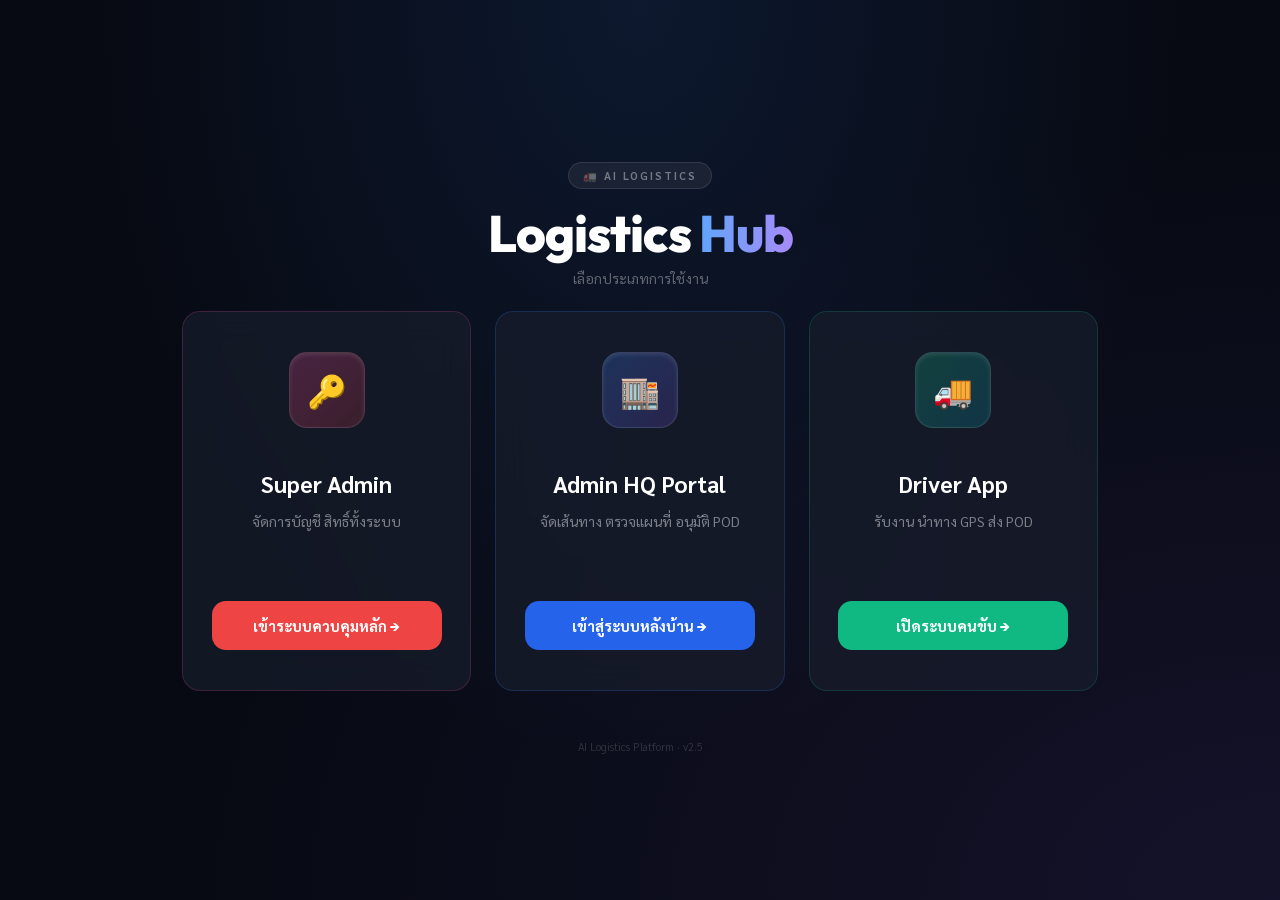
<file: index.html>
﻿<!DOCTYPE html>
<html lang="th">
<head>
    <meta charset="UTF-8">
    <meta name="viewport" content="width=device-width, initial-scale=1.0, maximum-scale=1.0">
    <title>AI Logistics Hub</title>
    <meta name="description" content="ระบบจัดการขนส่งอัจฉริยะ AI Logistics">
    <link rel="stylesheet" href="style.css">
    <style>
        /* ─── PORTAL MOBILE-FIRST OVERRIDES ─── */
        .portal-container {
            padding: 0;
            align-items: flex-start;
            flex-direction: column;
            min-height: 100vh;
            background: radial-gradient(ellipse at top, rgba(59,130,246,0.12) 0%, transparent 60%),
                        radial-gradient(ellipse at bottom right, rgba(139,92,246,0.1) 0%, transparent 60%),
                        #070a13;
        }

        /* ─── HEADER ─── */
        .hub-header {
            text-align: center;
            padding: 3rem 1.5rem 2rem;
            width: 100%;
        }
        .hub-logo-badge {
            display: inline-flex;
            align-items: center;
            gap: 8px;
            background: rgba(255,255,255,0.06);
            border: 1px solid rgba(255,255,255,0.1);
            border-radius: 30px;
            padding: 5px 14px;
            font-size: 0.68rem;
            font-weight: 700;
            color: rgba(255,255,255,0.4);
            letter-spacing: 2px;
            text-transform: uppercase;
            margin-bottom: 1rem;
        }
        .hub-title {
            font-family: var(--font-heading);
            font-size: clamp(2rem, 8vw, 3.2rem);
            font-weight: 800;
            color: #fff;
            letter-spacing: -1px;
            line-height: 1.1;
            margin-bottom: 0.5rem;
        }
        .hub-title .gradient-text {
            background: linear-gradient(90deg, #60a5fa 0%, #a78bfa 100%);
            -webkit-background-clip: text;
            -webkit-text-fill-color: transparent;
            background-clip: text;
        }
        .hub-subtitle {
            font-size: 0.88rem;
            color: rgba(255,255,255,0.35);
            margin-top: 0.3rem;
        }

        /* ─── CARD GRID ─── */
        .portal-card-wrapper {
            display: flex;
            flex-direction: column;
            gap: 0.75rem;
            width: 100%;
            max-width: 480px;
            margin: 0 auto;
            padding: 0 1rem 2rem;
        }

        @media (min-width: 768px) {
            .portal-card-wrapper {
                flex-direction: row;
                max-width: 980px;
                gap: 1.5rem;
                padding: 0 2rem 3rem;
                align-items: stretch;
            }
            .hub-header {
                padding: 3rem 2rem 1.5rem;
            }
        }

        /* ─── INDIVIDUAL CARD ─── */
        .portal-card {
            flex: 1;
            display: flex;
            flex-direction: row;
            align-items: center;
            gap: 1rem;
            padding: 1.1rem 1.2rem;
            border-radius: 18px;
            text-align: left;
            cursor: pointer;
            justify-content: flex-start;
            background: rgba(255,255,255,0.04);
            border: 1px solid rgba(255,255,255,0.08);
            transition: all 0.3s cubic-bezier(0.4, 0, 0.2, 1);
            -webkit-tap-highlight-color: transparent;
            user-select: none;
        }

        .portal-card:active {
            transform: scale(0.97);
            background: rgba(255,255,255,0.07);
        }

        @media (min-width: 768px) {
            .portal-card {
                flex-direction: column;
                text-align: center;
                padding: 2.5rem 1.8rem;
                justify-content: space-between;
                min-height: 380px;
                align-items: center;
                background: var(--hq-bg-card);
                backdrop-filter: blur(16px);
            }
            .portal-card:hover {
                transform: translateY(-6px);
                box-shadow: 0 20px 40px -12px rgba(0,0,0,0.5);
            }
        }

        .portal-icon {
            width: 52px;
            height: 52px;
            min-width: 52px;
            font-size: 1.6rem;
            margin-bottom: 0;
            border-radius: 14px;
            display: flex;
            align-items: center;
            justify-content: center;
        }

        @media (min-width: 768px) {
            .portal-icon {
                width: 76px;
                height: 76px;
                font-size: 2rem;
                margin-bottom: 1.5rem;
                border-radius: 18px;
            }
        }

        .portal-card-body {
            flex: 1;
            min-width: 0;
        }

        .portal-title {
            font-size: 0.98rem;
            font-weight: 700;
            margin-bottom: 0.2rem;
            color: #fff;
            white-space: nowrap;
            overflow: hidden;
            text-overflow: ellipsis;
        }

        @media (min-width: 768px) {
            .portal-title {
                font-size: 1.45rem;
                margin-bottom: 0.75rem;
                white-space: normal;
            }
        }

        .portal-tag {
            font-size: 0.72rem;
            color: rgba(255,255,255,0.38);
            line-height: 1.4;
            display: -webkit-box;
            -webkit-line-clamp: 1;
            -webkit-box-orient: vertical;
            overflow: hidden;
        }

        @media (min-width: 768px) {
            .portal-tag {
                font-size: 0.88rem;
                color: rgba(255,255,255,0.45);
                -webkit-line-clamp: unset;
                overflow: visible;
                line-height: 1.6;
                margin-bottom: 1.5rem;
                flex: 1;
            }
        }

        /* Mobile: chevron arrow */
        .portal-arrow {
            display: flex;
            align-items: center;
            justify-content: center;
            width: 36px;
            height: 36px;
            min-width: 36px;
            border-radius: 10px;
            border: none;
            cursor: pointer;
            font-size: 1.2rem;
            font-weight: 700;
            color: white;
            pointer-events: none;
        }

        /* Desktop: full-width button shown, arrow hidden */
        .portal-action-btn {
            display: none;
            width: 100%;
            padding: 0.9rem;
            font-size: 0.92rem;
            font-weight: 700;
            border-radius: 14px;
            text-align: center;
            cursor: pointer;
            border: none;
            color: white;
            font-family: var(--font-heading);
            transition: opacity 0.2s;
        }
        .portal-action-btn:hover { opacity: 0.9; }

        @media (min-width: 768px) {
            .portal-action-btn { display: block; }
            .portal-arrow { display: none; }
        }

        /* ─── SECTION LABELS (mobile only) ─── */
        .portal-section-label {
            font-size: 0.65rem;
            font-weight: 700;
            letter-spacing: 1.5px;
            text-transform: uppercase;
            color: rgba(255,255,255,0.2);
            padding: 0.8rem 0.3rem 0.3rem;
        }
        @media (min-width: 768px) {
            .portal-section-label { display: none; }
        }

        /* ─── VERSION FOOTER ─── */
        .hub-footer {
            text-align: center;
            font-size: 0.68rem;
            color: rgba(255,255,255,0.15);
            padding: 0 1rem 2rem;
            width: 100%;
        }
    </style>
</head>
<body>
    <div class="portal-container">

        <!-- Header -->
        <div class="hub-header">
            <div class="hub-logo-badge">🚛 AI LOGISTICS</div>
            <h1 class="hub-title">Logistics <span class="gradient-text">Hub</span></h1>
            <p class="hub-subtitle">เลือกประเภทการใช้งาน</p>
        </div>

        <!-- Cards -->
        <div class="portal-card-wrapper">

            <div class="portal-section-label">ผู้ดูแลระบบ</div>

            <!-- Super Admin -->
            <div id="cardSuperAdmin" class="portal-card" onclick="location.href='super.html'" style="border-color: rgba(236,72,153,0.2);">
                <div class="portal-icon" style="background: linear-gradient(135deg, rgba(236,72,153,0.25), rgba(239,68,68,0.18));">🔑</div>
                <div class="portal-card-body">
                    <div class="portal-title">Super Admin</div>
                    <div class="portal-tag">จัดการบัญชี สิทธิ์ทั้งระบบ</div>
                </div>
                <div class="portal-arrow" style="background: rgba(236,72,153,0.15);">›</div>
                <button class="portal-action-btn" style="background: var(--color-danger);">เข้าระบบควบคุมหลัก →</button>
            </div>

            <div class="portal-section-label">เจ้าหน้าที่คลัง</div>

            <!-- Admin HQ -->
            <div id="cardAdminHQ" class="portal-card" onclick="openAdminAuth()" style="border-color: rgba(59,130,246,0.2);">
                <div class="portal-icon" style="background: linear-gradient(135deg, rgba(59,130,246,0.25), rgba(139,92,246,0.18));">🏬</div>
                <div class="portal-card-body">
                    <div class="portal-title">Admin HQ Portal</div>
                    <div class="portal-tag">จัดเส้นทาง ตรวจแผนที่ อนุมัติ POD</div>
                </div>
                <div class="portal-arrow" style="background: rgba(59,130,246,0.15);">›</div>
                <button class="portal-action-btn" style="background: var(--color-primary);">เข้าสู่ระบบหลังบ้าน →</button>
            </div>

            <div class="portal-section-label">พนักงานขับรถ</div>

            <!-- Driver -->
            <div id="cardDriver" class="portal-card" onclick="location.href='driver.html'" style="border-color: rgba(16,185,129,0.2);">
                <div class="portal-icon" style="background: linear-gradient(135deg, rgba(16,185,129,0.25), rgba(6,182,212,0.18));">🚚</div>
                <div class="portal-card-body">
                    <div class="portal-title">Driver App</div>
                    <div class="portal-tag">รับงาน นำทาง GPS ส่ง POD</div>
                </div>
                <div class="portal-arrow" style="background: rgba(16,185,129,0.15);">›</div>
                <button class="portal-action-btn" style="background: var(--color-success);">เปิดระบบคนขับ →</button>
            </div>

        </div>

        <div class="hub-footer">AI Logistics Platform · v2.5</div>
    </div>

    <!-- Admin Login Modal -->
    <div class="auth-overlay" id="authOverlay" onclick="closeAdminAuth(event)">
        <div class="auth-modal" style="max-width: 400px; width: 90vw;" onclick="event.stopPropagation()">
            <div style="font-size: 2.2rem; margin-bottom: 0.8rem;">🔐</div>
            <h3 style="font-size: 1.3rem; color: white; margin-bottom: 0.3rem; font-family: var(--font-heading);">Admin HQ Login</h3>
            <p style="color: rgba(255,255,255,0.4); font-size: 0.8rem; margin-bottom: 1.5rem;">กรอกข้อมูลเข้าสู่ระบบคลัง</p>

            <div style="display:flex; flex-direction:column; gap:0.9rem; text-align:left; margin-bottom:1.2rem;">
                <div>
                    <label style="font-size:0.72rem; color:rgba(255,255,255,0.4); font-weight:700; letter-spacing:1px; text-transform:uppercase; display:block; margin-bottom:6px;">USERNAME</label>
                    <input type="text" id="loginUsername" class="form-input" style="background:rgba(255,255,255,0.05); color:white; border-color:rgba(255,255,255,0.12); width:100%; box-sizing:border-box;" placeholder="ระบุ username">
                </div>
                <div>
                    <label style="font-size:0.72rem; color:rgba(255,255,255,0.4); font-weight:700; letter-spacing:1px; text-transform:uppercase; display:block; margin-bottom:6px;">PASSWORD</label>
                    <input type="password" id="loginPassword" class="form-input" style="background:rgba(255,255,255,0.05); color:white; border-color:rgba(255,255,255,0.12); width:100%; box-sizing:border-box;" placeholder="ระบุ password" onkeydown="if(event.key==='Enter') verifyHqLogin()">
                </div>
                <span id="authError" style="color:#f87171; font-size:0.8rem; min-height:1.2em; display:block;"></span>
            </div>

            <div style="display:flex; gap:0.7rem;">
                <button class="btn btn-outline" style="flex:1; padding:0.8rem; font-size:0.9rem;" onclick="hideOverlay()">ยกเลิก</button>
                <button class="btn btn-primary" style="flex:2; padding:0.8rem; font-size:0.9rem;" onclick="verifyHqLogin()">เข้าสู่ระบบ →</button>
            </div>

            <div style="margin-top:1.2rem; text-align:center; border-top:1px solid rgba(255,255,255,0.07); padding-top:1rem;">
                <span style="font-size:0.78rem; color:rgba(255,255,255,0.35);">ยังไม่มีบัญชี?</span>
                <a href="#" onclick="openAdminRegister(event)" style="font-size:0.78rem; color:var(--color-secondary); font-weight:bold; text-decoration:none; margin-left:5px;">สมัครที่นี่ →</a>
            </div>
        </div>
    </div>

    <!-- Admin Register Modal -->
    <div class="auth-overlay" id="registerOverlay" onclick="closeAdminRegister(event)">
        <div class="auth-modal" style="max-width: 400px; width: 90vw;" onclick="event.stopPropagation()">
            <div style="font-size: 2.2rem; margin-bottom: 0.8rem;">📝</div>
            <h3 style="font-size: 1.3rem; color: white; margin-bottom: 0.3rem; font-family: var(--font-heading);">สมัคร Admin HQ</h3>
            <p style="color: rgba(255,255,255,0.4); font-size: 0.8rem; margin-bottom: 1.5rem;">ส่งคำขอเปิดสิทธิ์บัญชีประจำคลัง</p>

            <form id="adminRegisterForm" onsubmit="handleAdminRegister(event)">
                <div style="display:flex; flex-direction:column; gap:0.8rem; text-align:left; margin-bottom:1.2rem;">
                    <div>
                        <label style="font-size:0.72rem; color:rgba(255,255,255,0.4); font-weight:700; letter-spacing:1px; text-transform:uppercase; display:block; margin-bottom:6px;">USERNAME</label>
                        <input type="text" id="regUsername" class="form-input" style="background:rgba(255,255,255,0.05); color:white; border-color:rgba(255,255,255,0.12); width:100%; box-sizing:border-box;" placeholder="เช่น pty_admin" required>
                    </div>
                    <div>
                        <label style="font-size:0.72rem; color:rgba(255,255,255,0.4); font-weight:700; letter-spacing:1px; text-transform:uppercase; display:block; margin-bottom:6px;">PASSWORD</label>
                        <input type="password" id="regPassword" class="form-input" style="background:rgba(255,255,255,0.05); color:white; border-color:rgba(255,255,255,0.12); width:100%; box-sizing:border-box;" placeholder="ขั้นต่ำ 4 ตัวอักษร" required>
                    </div>
                    <div>
                        <label style="font-size:0.72rem; color:rgba(255,255,255,0.4); font-weight:700; letter-spacing:1px; text-transform:uppercase; display:block; margin-bottom:6px;">ชื่อ-นามสกุล</label>
                        <input type="text" id="regName" class="form-input" style="background:rgba(255,255,255,0.05); color:white; border-color:rgba(255,255,255,0.12); width:100%; box-sizing:border-box;" placeholder="ชื่อเจ้าหน้าที่" required>
                    </div>
                    <div>
                        <label style="font-size:0.72rem; color:rgba(255,255,255,0.4); font-weight:700; letter-spacing:1px; text-transform:uppercase; display:block; margin-bottom:6px;">คลังสังกัด</label>
                        <select id="regWarehouse" class="form-select" style="background:#1e293b; color:#f1f5f9; border-color:rgba(255,255,255,0.12); width:100%; box-sizing:border-box;" required>
                            <option value="all">Admin Logistics (ทุกคลัง)</option>
                            <option value="สุขสวัสดิ์">คลังสุขสวัสดิ์</option>
                            <option value="พัทยา">คลังพัทยา</option>
                            <option value="โคราช">คลังโคราช</option>
                            <option value="ปราจีนบุรี">คลังปราจีนบุรี</option>
                        </select>
                    </div>
                </div>
                <div style="display:flex; gap:0.7rem;">
                    <button type="button" class="btn btn-outline" style="flex:1; padding:0.8rem; font-size:0.9rem;" onclick="hideRegisterOverlay()">ยกเลิก</button>
                    <button type="submit" class="btn btn-primary" style="flex:2; padding:0.8rem; font-size:0.9rem; background:var(--color-secondary);">ส่งคำขอสมัคร →</button>
                </div>
            </form>
        </div>
    </div>

    <script src="app.js"></script>
    <script>
        function openAdminAuth() {
            document.getElementById('authOverlay').classList.add('active');
            setTimeout(() => document.getElementById('loginUsername').focus(), 150);
        }
        function hideOverlay() {
            document.getElementById('authOverlay').classList.remove('active');
            document.getElementById('loginUsername').value = '';
            document.getElementById('loginPassword').value = '';
            document.getElementById('authError').textContent = '';
        }
        function closeAdminAuth(e) {
            if (e.target === document.getElementById('authOverlay')) hideOverlay();
        }
        function openAdminRegister(e) {
            if (e) e.preventDefault();
            hideOverlay();
            document.getElementById('registerOverlay').classList.add('active');
        }
        function hideRegisterOverlay() {
            document.getElementById('registerOverlay').classList.remove('active');
            document.getElementById('adminRegisterForm').reset();
        }
        function closeAdminRegister(e) {
            if (e.target === document.getElementById('registerOverlay')) hideRegisterOverlay();
        }
        function verifyHqLogin() {
            const userVal = document.getElementById('loginUsername').value.trim();
            const passVal = document.getElementById('loginPassword').value;
            const errorField = document.getElementById('authError');
            if (!userVal || !passVal) { errorField.textContent = 'กรุณากรอก username และ password'; return; }
            const accounts = DB.get("hq_accounts", []);
            const targetAcc = accounts.find(a => a.username === userVal && a.password === passVal);
            if (!targetAcc) { errorField.textContent = '❌ ชื่อผู้ใช้หรือรหัสผ่านไม่ถูกต้อง'; shakeField('loginPassword'); return; }
            if (targetAcc.status === 'pending') { errorField.textContent = '⏳ รอการอนุมัติจากผู้ควบคุมระบบ'; return; }
            if (targetAcc.status !== 'approved') { errorField.textContent = '⛔ บัญชีถูกระงับ ติดต่อ mmk-mt'; return; }
            localStorage.setItem('hq_session_id', targetAcc.id);
            localStorage.setItem('hq_session_name', targetAcc.name);
            localStorage.setItem('hq_session_warehouse', targetAcc.warehouse);
            errorField.textContent = '';
            location.href = 'admin.html';
        }
        function handleAdminRegister(event) {
            event.preventDefault();
            const userVal = document.getElementById('regUsername').value.trim();
            const passVal = document.getElementById('regPassword').value;
            const nameVal = document.getElementById('regName').value;
            const warehouseVal = document.getElementById('regWarehouse').value;
            if (passVal.length < 4) { alert('รหัสผ่านต้องมีอย่างน้อย 4 ตัวอักษร'); return; }
            const accounts = DB.get("hq_accounts", []);
            if (accounts.some(a => a.username.toLowerCase() === userVal.toLowerCase())) { alert('ชื่อผู้ใช้งานนี้ถูกใช้ไปแล้ว'); return; }
            accounts.push({ id: `hq-${Date.now()}`, username: userVal, password: passVal, name: nameVal, warehouse: warehouseVal, status: 'pending', createdAt: new Date().toISOString() });
            DB.set("hq_accounts", accounts);
            alert('ส่งคำขอสำเร็จ! รอการอนุมัติจาก mmk-mt');
            hideRegisterOverlay();
            openAdminAuth();
        }
        function shakeField(fieldId) {
            const f = document.getElementById(fieldId);
            f.style.borderColor = 'var(--color-danger)';
            f.classList.add('shake');
            setTimeout(() => { f.classList.remove('shake'); f.style.borderColor = 'rgba(255,255,255,0.12)'; }, 400);
        }
    </script>
</body>
</html>
</file>
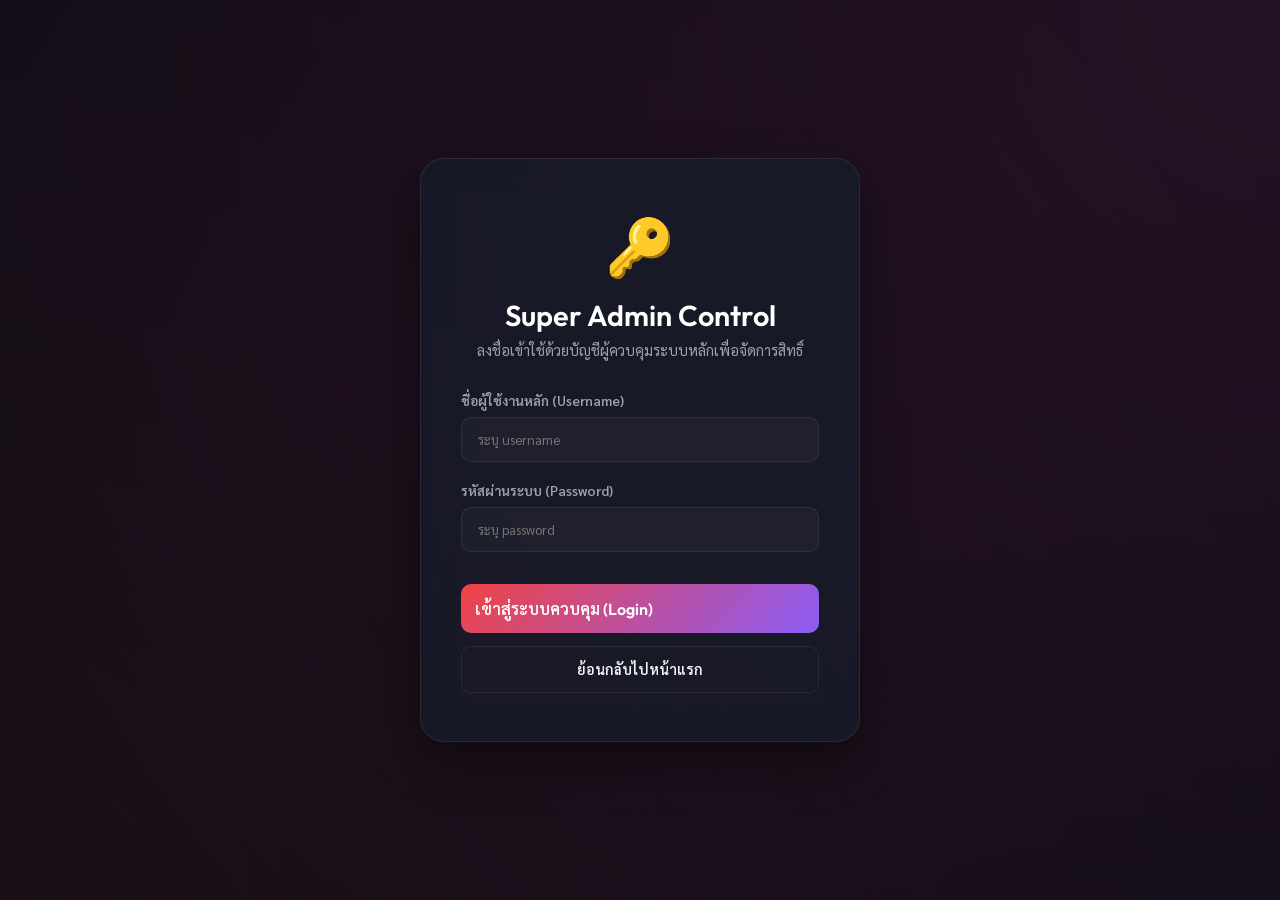
<file: super.html>
<!DOCTYPE html>
<html lang="th">
<head>
    <meta charset="UTF-8">
    <meta name="viewport" content="width=device-width, initial-scale=1.0">
    <title>Super Admin System Control - AI Logistics</title>
    <link rel="stylesheet" href="style.css">
    <style>
        /* Embedded styling helper for Super Admin Dashboard */
        .super-container {
            display: flex;
            justify-content: center;
            align-items: center;
            min-height: 100vh;
            background: radial-gradient(circle at top right, rgba(236, 72, 153, 0.12), transparent),
                        radial-gradient(circle at bottom left, rgba(239, 68, 68, 0.08), transparent),
                        #070a13;
            padding: 2rem;
        }
        .super-login-card {
            background: var(--hq-bg-card);
            border: 1px solid var(--hq-border);
            border-radius: 24px;
            padding: 3rem 2.5rem;
            width: 100%;
            max-width: 440px;
            text-align: center;
            box-shadow: 0 20px 50px rgba(0, 0, 0, 0.4);
            backdrop-filter: blur(16px);
        }
        .super-status-badge {
            font-size: 0.75rem;
            font-weight: bold;
            padding: 4px 10px;
            border-radius: 20px;
            display: inline-block;
        }
        .badge-pending {
            background: rgba(245, 158, 11, 0.12);
            color: var(--color-warning);
        }
        .badge-approved {
            background: rgba(16, 185, 129, 0.12);
            color: var(--color-success);
        }
        .badge-rejected {
            background: rgba(239, 68, 68, 0.12);
            color: var(--color-danger);
        }
        .action-group {
            display: flex;
            gap: 6px;
        }
    </style>
</head>
<body>

    <!-- 1. LOGIN INTERFACE (Rendered if not logged in) -->
    <div id="superLoginSection" class="super-container" style="display: none !important;">
        <div class="super-login-card">
            <div style="font-size: 3.5rem; margin-bottom: 1rem;">🔑</div>
            <h3 style="font-size: 1.8rem; color: white; margin-bottom: 0.5rem; font-family: var(--font-heading);">Super Admin Control</h3>
            <p style="color: var(--hq-text-muted); font-size: 0.9rem; margin-bottom: 2rem;">ลงชื่อเข้าใช้ด้วยบัญชีผู้ควบคุมระบบหลักเพื่อจัดการสิทธิ์</p>
            
            <form onsubmit="handleSuperLogin(event)">
                <div style="display:flex; flex-direction:column; gap:1.2rem; text-align:left; margin-bottom:2rem;">
                    <div class="form-group">
                        <label class="form-label">ชื่อผู้ใช้งานหลัก (Username)</label>
                        <input type="text" id="superUsername" class="form-input" style="background:rgba(255,255,255,0.03); color:white;" placeholder="ระบุ username" required autofocus>
                    </div>
                    <div class="form-group">
                        <label class="form-label">รหัสผ่านระบบ (Password)</label>
                        <input type="password" id="superPassword" class="form-input" style="background:rgba(255,255,255,0.03); color:white;" placeholder="ระบุ password" required>
                    </div>
                    <span id="loginError" style="color: var(--color-danger); font-size: 0.85rem; text-align: center; display: none;"></span>
                </div>

                <div style="display: flex; flex-direction: column; gap: 0.8rem;">
                    <button type="submit" class="btn btn-primary" style="width:100%; padding:0.9rem; font-size:1rem; background: linear-gradient(135deg, var(--color-danger), var(--color-secondary)); border:none;">
                        เข้าสู่ระบบควบคุม (Login)
                    </button>
                    <a href="index.html" class="btn btn-outline" style="width:100%; text-align:center; padding:0.8rem; text-decoration:none; display:block; font-size:0.9rem;">
                        ย้อนกลับไปหน้าแรก
                    </a>
                </div>
            </form>
        </div>
    </div>

    <!-- 2. DASHBOARD INTERFACE (Rendered if logged in) -->
    <div id="superDashboardSection" class="hq-layout" style="display: none !important;">
        <!-- Left Sidebar -->
        <aside class="hq-sidebar" style="border-right: 1px solid rgba(236, 72, 153, 0.15);">
            <div>
                <div class="hq-brand" style="color: var(--color-danger);">
                    <svg xmlns="http://www.w3.org/2000/svg" fill="none" viewBox="0 0 24 24" stroke-width="2" stroke="currentColor" style="width: 28px; height: 28px;">
                        <path stroke-linecap="round" stroke-linejoin="round" d="M15.75 5.25a3 3 0 0 1 3 3m3 0a6 6 0 0 1-7.029 5.912c-.563-.097-1.159.026-1.563.43L10.5 17.25H8.25v2.25H6v2.25H2.25v-2.818c0-.597.237-1.17.659-1.591l6.499-6.499c.404-.404.527-.999.43-1.563A6 6 0 1 1 21.75 8.25Z" />
                    </svg>
                    <span>SUPER CONTROL</span>
                </div>
                <ul class="hq-menu">
                    <li class="hq-menu-item active" id="menu-hq-list" onclick="switchSuperTab('hq-list')">
                        <svg xmlns="http://www.w3.org/2000/svg" fill="none" viewBox="0 0 24 24" stroke="currentColor">
                            <path stroke-linecap="round" stroke-linejoin="round" stroke-width="2" d="M12 4.354a4 4 0 110 5.292M15 21H3v-1a6 6 0 0112 0v1zm0 0h6v-1a6 6 0 00-9-5.197M13 7a4 4 0 11-8 0 4 4 0 018 0z" />
                        </svg>
                        บัญชีเจ้าหน้าที่
                    </li>
                    <li class="hq-menu-item" id="menu-drv-list" onclick="switchSuperTab('drv-list')">
                        <svg xmlns="http://www.w3.org/2000/svg" fill="none" viewBox="0 0 24 24" stroke="currentColor">
                            <path stroke-linecap="round" stroke-linejoin="round" stroke-width="2" d="M9 17a2 2 0 11-4 0 2 2 0 014 0zM19 17a2 2 0 11-4 0 2 2 0 014 0z" />
                            <path stroke-linecap="round" stroke-linejoin="round" stroke-width="2" d="M13 16V6a1 1 0 00-1-1H4a1 1 0 00-1 1v10M21 16V10a2 2 0 00-2-2h-6v8h8z" />
                        </svg>
                        บัญชีคนขับ
                    </li>
                    <li class="hq-menu-item" id="menu-hq-create" onclick="switchSuperTab('hq-create')">
                        <svg xmlns="http://www.w3.org/2000/svg" fill="none" viewBox="0 0 24 24" stroke="currentColor">
                            <path stroke-linecap="round" stroke-linejoin="round" stroke-width="2" d="M18 9v3m0 0v3m0-3h3m-3 0h-3m-2-5a4 4 0 11-8 0 4 4 0 018 0zM3 20a6 6 0 0112 0v1H3v-1z" />
                        </svg>
                        จัดการบัญชีเจ้าหน้าที่
                    </li>
                    <li class="hq-menu-item" id="menu-drv-create" onclick="switchSuperTab('drv-create')">
                        <svg xmlns="http://www.w3.org/2000/svg" fill="none" viewBox="0 0 24 24" stroke="currentColor">
                            <path stroke-linecap="round" stroke-linejoin="round" stroke-width="2" d="M12 9v3m0 0v3m0-3h3m-3 0h-3m-2-5a4 4 0 11-8 0 4 4 0 018 0zM3 20a6 6 0 0112 0v1H3v-1z" />
                        </svg>
                        จัดการบัญชีคนขับ
                    </li>
                    <li class="hq-menu-item" id="menu-user-manage" onclick="switchSuperTab('user-manage')">
                        <svg xmlns="http://www.w3.org/2000/svg" fill="none" viewBox="0 0 24 24" stroke="currentColor">
                            <path stroke-linecap="round" stroke-linejoin="round" stroke-width="2" d="M12 15v2m-6 4h12a2 2 0 002-2v-6a2 2 0 00-2-2H6a2 2 0 00-2 2v6a2 2 0 002 2zm10-10V7a4 4 0 00-8 0v4h8z" />
                        </svg>
                        จัดการ user
                    </li>
                </ul>
            </div>
            
            <div class="hq-user-panel">
                <div class="hq-user-avatar" style="background: linear-gradient(135deg, var(--color-danger), var(--color-secondary)); color:white;">SA</div>
                <div>
                    <h5 style="font-size: 0.9rem; color: white;">Super Admin</h5>
                    <p style="font-size: 0.75rem; color: var(--hq-text-muted);">username: mmk-mt</p>
                </div>
                <a href="#" onclick="handleSuperLogout(event)" style="margin-left: auto; color: var(--color-danger);" title="ออกระบบ">
                    <svg xmlns="http://www.w3.org/2000/svg" fill="none" viewBox="0 0 24 24" stroke-width="2" stroke="currentColor" style="width: 20px; height: 20px;">
                        <path stroke-linecap="round" stroke-linejoin="round" d="M15.75 9V5.25A2.25 2.25 0 0 0 13.5 3h-6a2.25 2.25 0 0 0-2.25 2.25v13.5A2.25 2.25 0 0 0 7.5 21h6a2.25 2.25 0 0 0 2.25-2.25V15M12 9l-3 3m0 0 3 3m-3-3h12.75" />
                    </svg>
                </a>
            </div>
        </aside>

        <!-- Main Content Area -->
        <main class="hq-content">
            <!-- Header -->
            <header class="hq-header">
                <button class="mobile-menu-btn" onclick="toggleMobileMenu()">☰</button>
                <div>
                    <h1 style="font-size: 1.8rem; color: white;" id="superDashboardTitle">ระบบควบคุมสิทธิ์บัญชี Admin HQ</h1>
                    <p style="color: var(--hq-text-muted); font-size: 0.9rem;" id="superDashboardSubtitle">ควบคุมการเข้าใช้งานคลังสินค้า อนุมัติบัญชีสมัครใหม่ หรือระงับสิทธิ์ชั่วคราว</p>
                </div>
                <div style="display: flex; gap: 1rem; align-items: center;">
                    <a href="index.html" class="btn btn-outline">
                        🏡 กลับสู่หน้าหลัก Portal
                    </a>
                </div>
            </header>

            <!-- TAB 1: HQ ACCOUNTS LIST -->
            <div id="tab-hq-list" class="tab-content">
                <div class="hq-panel">
                    <div class="hq-panel-header" style="margin-bottom: 1.5rem;">
                        <h3 class="hq-panel-title">ทำเนียบรายชื่อบัญชีเจ้าหน้าที่คลังสินค้า</h3>
                    </div>
                    <div class="hq-table-container">
                        <table class="hq-table">
                            <thead>
                                <tr>
                                    <th>ชื่อแอดมิน</th>
                                    <th>Username</th>
                                    <th>คลังที่รับผิดชอบ</th>
                                    <th>วันที่ลงทะเบียน</th>
                                    <th>สถานะสิทธิ์</th>
                                    <th style="width: 200px;">การจัดการ</th>
                                </tr>
                            </thead>
                            <tbody id="accountsTableBody">
                                <!-- Injected by JS -->
                            </tbody>
                        </table>
                    </div>
                </div>
            </div>

            <!-- TAB 2: DRIVER ACCOUNTS LIST -->
            <div id="tab-drv-list" class="tab-content" style="display: none;">
                <div class="hq-panel">
                    <div class="hq-panel-header" style="margin-bottom: 1.5rem;">
                        <h3 class="hq-panel-title">ทำเนียบพนักงานขับรถ & การอนุมัติสิทธิ์ (พนักงานขับรถทั้งหมด)</h3>
                    </div>
                    <div class="hq-table-container">
                        <table class="hq-table">
                            <thead>
                                <tr>
                                    <th>รหัสระบบ</th>
                                    <th>ประเภท</th>
                                    <th>ชื่อ-นามสกุล</th>
                                    <th>เบอร์โทรศัพท์</th>
                                    <th>เลขทะเบียน</th>
                                    <th>จังหวัด</th>
                                    <th>คลังสังกัด</th>
                                    <th>ประเภทรถ</th>
                                    <th>น้ำหนักบรรทุกสูงสุด (Max Capacity)</th>
                                    <th>สถานะสิทธิ์</th>
                                    <th style="width: 220px;">การจัดการ</th>
                                </tr>
                            </thead>
                            <tbody id="superDriverTableBody">
                                <!-- Injected by JS -->
                            </tbody>
                        </table>
                    </div>
                </div>
            </div>

            <!-- TAB 3: CREATE HQ ACCOUNT FORM -->
            <div id="tab-hq-create" class="tab-content" style="display: none;">
                <div class="hq-panel" style="max-width: 600px; margin: 0 auto;">
                    <div class="hq-panel-header" style="margin-bottom: 1.5rem;">
                        <h3 class="hq-panel-title">สร้างบัญชี Admin HQ ใหม่</h3>
                    </div>
                    <form id="createAccountForm" onsubmit="handleCreateAccount(event)">
                        <div style="display: flex; flex-direction: column; gap: 1rem;">
                            <div class="form-group">
                                <label class="form-label">ชื่อผู้ใช้งาน (Username) *ห้ามซ้ำ*</label>
                                <input type="text" id="newAccUsername" class="form-input" placeholder="เช่น korat_admin" required>
                            </div>
                            <div class="form-group">
                                <label class="form-label">รหัสผ่าน (Password)</label>
                                <input type="password" id="newAccPassword" class="form-input" placeholder="ขั้นต่ำ 4 ตัวอักษร" required>
                            </div>
                            <div class="form-group">
                                <label class="form-label">ชื่อ-นามสกุล เจ้าหน้าที่</label>
                                <input type="text" id="newAccName" class="form-input" placeholder="เช่น นายวิทยา มั่นคง" required>
                            </div>
                            <div class="form-group">
                                <label class="form-label">คลังสินค้าผู้ดูแลหลัก</label>
                                <select id="newAccWarehouse" class="form-select" required>
                                    <option value="all">Admin Logistics (ดูได้ทุกคลัง)</option>
                                    <option value="สุขสวัสดิ์">คลังสุขสวัสดิ์ (Suksawat)</option>
                                    <option value="พัทยา">คลังพัทยา (Pattaya)</option>
                                    <option value="โคราช">คลังโคราช (Korat)</option>
                                    <option value="ปราจีนบุรี">คลังปราจีนบุรี (Prachinburi)</option>
                                </select>
                            </div>
                            <button type="submit" class="btn btn-primary" style="margin-top: 1rem; width: 100%; background: var(--color-success); border:none;">
                                ➕ สร้างบัญชีและอนุมัติทันที
                            </button>
                        </div>
                    </form>
                </div>
            </div>

            <!-- TAB 4: CREATE DRIVER ACCOUNT FORM -->
            <div id="tab-drv-create" class="tab-content" style="display: none;">
                <div class="hq-panel" style="max-width: 600px; margin: 0 auto;">
                    <div class="hq-panel-header" style="margin-bottom: 1.5rem;">
                        <h3 class="hq-panel-title">สร้างบัญชีคนขับใหม่</h3>
                    </div>
                    <form id="createDriverForm" onsubmit="handleCreateDriver(event)">
                        <div style="display: flex; flex-direction: column; gap: 1rem;">
                            <div class="form-group">
                                <label class="form-label">ชื่อผู้ใช้งาน (Username) *ห้ามซ้ำ*</label>
                                <input type="text" id="newDrvUsername" class="form-input" placeholder="เช่น somchai" required>
                            </div>
                            <div class="form-group">
                                <label class="form-label">รหัสผ่าน (Password)</label>
                                <input type="password" id="newDrvPassword" class="form-input" placeholder="ขั้นต่ำ 4 ตัวอักษร" required>
                            </div>
                            <div class="form-group">
                                <label class="form-label">ชื่อ-นามสกุล คนขับ</label>
                                <input type="text" id="newDrvName" class="form-input" placeholder="เช่น นายสมชาย ยอดขนส่ง" required>
                            </div>
                            <div class="form-group">
                                <label class="form-label">เบอร์โทรศัพท์ติดต่อ</label>
                                <input type="text" id="newDrvPhone" class="form-input" placeholder="เช่น 081-234-5678" required>
                            </div>
                            <div class="form-group">
                                <label class="form-label">เลขทะเบียนรถ</label>
                                <input type="text" id="newDrvPlate" class="form-input" placeholder="เช่น 1กข-9988" required>
                            </div>
                            <div class="form-group">
                                <label class="form-label">จังหวัดทะเบียนรถ</label>
                                <input type="text" id="newDrvPlateProvince" class="form-input" placeholder="เช่น กรุงเทพฯ" required>
                            </div>
                            <div class="form-group">
                                <label class="form-label">คลังสินค้าที่สังกัด</label>
                                <select id="newDrvWarehouse" class="form-select" required>
                                    <option value="สุขสวัสดิ์">คลังสุขสวัสดิ์ (Suksawat)</option>
                                    <option value="พัทยา">คลังพัทยา (Pattaya)</option>
                                    <option value="โคราช">คลังโคราช (Korat)</option>
                                    <option value="ปราจีนบุรี">คลังปราจีนบุรี (Prachinburi)</option>
                                </select>
                            </div>
                            <div class="form-group">
                                <label class="form-label">ประเภทพาหนะ</label>
                                <select id="newDrvVehicleType" class="form-select" required>
                                    <option value="pickup">รถกระบะ (Pickup)</option>
                                    <option value="truck">รถบรรทุก 6 ล้อ (6-Wheeler)</option>
                                    <option value="truck_12">รถบรรทุก 12 ล้อ (12-Wheeler)</option>
                                    
                                </select>
                            </div>
                            <div class="form-group">
                                <label class="form-label">ประเภทพนักงาน</label>
                                <select id="newDrvType" class="form-select" required>
                                    <option value="regular">คนขับประจำ (พนักงาน)</option>
                                    <option value="3pl">ขนส่งนอก (3PL)</option>
                                </select>
                            </div>
                            <button type="submit" class="btn btn-primary" style="margin-top: 1rem; width: 100%; background: var(--color-success); border:none;">
                                ➕ สร้างบัญชีและอนุมัติทันที
                            </button>
                        </div>
                    </form>
                </div>
            </div>

            <!-- TAB 5: USER MANAGEMENT PANEL -->
            <div id="tab-user-manage" class="tab-content" style="display: none;">
                <div class="hq-panel">
                    <div class="hq-panel-header" style="margin-bottom: 1.5rem;">
                        <h3 class="hq-panel-title">ระบบจัดการรหัสผ่านผู้ใช้งาน (แอดมิน และคนขับทั้งหมดในระบบ)</h3>
                    </div>
                    <div class="hq-table-container">
                        <table class="hq-table">
                            <thead>
                                <tr>
                                    <th>ประเภทบัญชี</th>
                                    <th>Username</th>
                                    <th>ชื่อ-นามสกุล</th>
                                    <th>คลัง / สังกัด</th>
                                    <th>รหัสผ่านปัจจุบัน</th>
                                    <th style="width: 380px;">เปลี่ยนรหัสผ่านใหม่</th>
                                </tr>
                            </thead>
                            <tbody id="userManageTableBody">
                                <!-- Injected by JS -->
                            </tbody>
                        </table>
                    </div>
                </div>
            </div>
        </main>
    </div>

    <!-- Core App Logic Database Sync -->
    <script src="app.js"></script>
    <script>
        // ---------------------------------------------------------
        // Page Tab Switcher & Session Check
        // ---------------------------------------------------------
        function switchSuperTab(tabId) {
            // Close mobile menu if open
            const sidebar = document.querySelector('.hq-sidebar');
            const overlay = document.getElementById('sidebarOverlay');
            if (sidebar && sidebar.classList.contains('active')) {
                sidebar.classList.remove('active');
            }
            if (overlay && overlay.classList.contains('active')) {
                overlay.classList.remove('active');
            }

            document.querySelectorAll('.tab-content').forEach(el => el.style.display = 'none');
            document.querySelectorAll('.hq-menu-item').forEach(el => el.classList.remove('active'));
            
            const titleEl = document.getElementById('superDashboardTitle');
            const subtitleEl = document.getElementById('superDashboardSubtitle');

            if (tabId === 'hq-list') {
                document.getElementById('tab-hq-list').style.display = 'block';
                document.getElementById('menu-hq-list').classList.add('active');
                titleEl.textContent = 'ทำเนียบรายชื่อบัญชีเจ้าหน้าที่คลังสินค้า';
                subtitleEl.textContent = 'รายชื่อเจ้าหน้าที่ที่เปิดสิทธิ์ดูแลคลังควบคุมระบบ';
                renderAccountsTable();
            } else if (tabId === 'drv-list') {
                document.getElementById('tab-drv-list').style.display = 'block';
                document.getElementById('menu-drv-list').classList.add('active');
                titleEl.textContent = 'ทำเนียบพนักงานขับรถขนส่ง';
                subtitleEl.textContent = 'ตรวจสอบรายชื่อและสิทธิ์พนักงานขับรถประจำคลัง / ขนส่งนอก';
                renderSuperDriversTable();
            } else if (tabId === 'hq-create') {
                document.getElementById('tab-hq-create').style.display = 'block';
                document.getElementById('menu-hq-create').classList.add('active');
                titleEl.textContent = 'สร้างบัญชี Admin HQ ใหม่';
                subtitleEl.textContent = 'ลงทะเบียนเจ้าหน้าที่ดูแลคลังสินค้าประจำภูมิภาค';
            } else if (tabId === 'drv-create') {
                document.getElementById('tab-drv-create').style.display = 'block';
                document.getElementById('menu-drv-create').classList.add('active');
                titleEl.textContent = 'สร้างบัญชีคนจัดส่งใหม่';
                subtitleEl.textContent = 'สร้างและอนุมัติบัญชีพนักงานจัดส่ง / ขนส่งนอก ทันที';
            } else if (tabId === 'user-manage') {
                document.getElementById('tab-user-manage').style.display = 'block';
                document.getElementById('menu-user-manage').classList.add('active');
                titleEl.textContent = 'จัดการรหัสผ่านและข้อมูลผู้ใช้งาน';
                subtitleEl.textContent = 'ดูรหัสผ่านผู้ใช้งานในระบบทั้งหมด และสามารถเปลี่ยนรหัสผ่านเพื่อแก้ไขสิทธิ์ได้ทันที';
                renderUserManageTable();
            }
        }

        function checkSession() {
            const isSuperLoggedIn = localStorage.getItem('super_logged_in') === 'true';
            const loginSec = document.getElementById('superLoginSection');
            const dashSec = document.getElementById('superDashboardSection');
            
            if (isSuperLoggedIn) {
                loginSec.style.setProperty('display', 'none', 'important');
                dashSec.style.display = '';
                switchSuperTab('hq-list');
            } else {
                loginSec.style.display = '';
                dashSec.style.setProperty('display', 'none', 'important');
            }
        }

        // ---------------------------------------------------------
        // User Credentials Management Console
        // ---------------------------------------------------------
        function renderUserManageTable() {
            const accounts = DB.get("hq_accounts", []);
            const drivers = DB.get("drivers", []);
            const tbody = document.getElementById('userManageTableBody');
            tbody.innerHTML = '';

            const allUsers = [];

            // Add hq_accounts
            accounts.forEach(acc => {
                allUsers.push({
                    id: acc.id,
                    type: 'hq',
                    typeName: 'เจ้าหน้าที่ HQ',
                    username: acc.username,
                    name: acc.name,
                    warehouse: acc.warehouse === 'all' ? 'ทุกคลัง (Admin Logistics)' : `คลัง${acc.warehouse}`,
                    password: acc.password || '-'
                });
            });

            // Add drivers
            drivers.forEach(drv => {
                const roleText = drv.driverType === 'regular' ? 'คนขับประจำ' : 'ขนส่งนอก (3PL)';
                allUsers.push({
                    id: drv.id,
                    type: 'driver',
                    typeName: `คนขับ (${roleText})`,
                    username: drv.username || `(ลงทะเบียนเบอร์โทร) ${drv.phone}`,
                    name: drv.name,
                    warehouse: `คลัง${drv.warehouse || 'สุขสวัสดิ์'} (${drv.plate})`,
                    password: drv.password || '(ใช้ OTP / ไม่มีรหัสผ่าน)'
                });
            });

            if (allUsers.length === 0) {
                tbody.innerHTML = `<tr><td colspan="6" style="text-align:center; padding:2rem; color:var(--hq-text-muted);">ไม่มีผู้ใช้งานใดๆ ในระบบ</td></tr>`;
                return;
            }

            allUsers.forEach(u => {
                const typeColor = u.type === 'hq' ? 'var(--color-primary)' : 'var(--color-secondary)';
                const passDisplay = u.password;
                
                const canChange = (u.type === 'hq') || (u.type === 'driver' && u.username && !u.username.startsWith('(ลงทะเบียน'));
                const inputHtml = canChange ? `
                    <div style="display:flex; gap:8px;">
                        <input type="text" id="newpass-${u.type}-${u.id}" class="form-input" style="padding:4px 8px; font-size:0.85rem; height:32px; background:rgba(255,255,255,0.03); color:white;" placeholder="รหัสผ่านใหม่">
                        <button class="btn btn-primary btn-sm" onclick="changeUserPassword('${u.type}', '${u.id}')" style="padding:4px 12px; font-size:0.75rem; height:32px; background:var(--color-primary); border:none;">บันทึก</button>
                    </div>
                ` : `<span style="color:var(--hq-text-muted); font-size:0.8rem;">ล็อกอินด้วย OTP เท่านั้น (ไม่มีรหัสผ่าน)</span>`;

                tbody.innerHTML += `
                    <tr>
                        <td><span style="background:rgba(255,255,255,0.05); color:${typeColor}; padding:2px 8px; border-radius:12px; font-size:0.75rem; font-weight:bold;">${u.typeName}</span></td>
                        <td style="font-family:var(--font-heading); color:var(--color-info);">${u.username}</td>
                        <td><strong>${u.name}</strong></td>
                        <td>${u.warehouse}</td>
                        <td style="font-family:var(--font-heading); color:var(--color-warning); font-weight:bold;">${passDisplay}</td>
                        <td>${inputHtml}</td>
                    </tr>
                `;
            });
        }

        function changeUserPassword(type, id) {
            const inputEl = document.getElementById(`newpass-${type}-${id}`);
            const newPassword = inputEl.value.trim();

            if (!newPassword) {
                alert("กรุณากรอกรหัสผ่านใหม่!");
                return;
            }
            if (newPassword.length < 4) {
                alert("รหัสผ่านใหม่ต้องมีอย่างน้อย 4 ตัวอักษร!");
                return;
            }

            if (type === 'hq') {
                const accounts = DB.get("hq_accounts", []);
                const acc = accounts.find(a => a.id === id);
                if (acc) {
                    acc.password = newPassword;
                    DB.set("hq_accounts", accounts);
                    alert(`เปลี่ยนรหัสผ่านของแอดมิน ${acc.name} สำเร็จ!`);
                    inputEl.value = '';
                    renderUserManageTable();
                }
            } else if (type === 'driver') {
                const drivers = DB.get("drivers", []);
                const drv = drivers.find(d => d.id === id);
                if (drv) {
                    drv.password = newPassword;
                    DB.set("drivers", drivers);
                    alert(`เปลี่ยนรหัสผ่านของคนขับ ${drv.name} สำเร็จ!`);
                    inputEl.value = '';
                    renderUserManageTable();
                }
            }
        }

        // ---------------------------------------------------------
        // Login & Logout Handlers
        // ---------------------------------------------------------
        function handleSuperLogin(event) {
            event.preventDefault();
            const u = document.getElementById('superUsername').value.trim();
            const p = document.getElementById('superPassword').value;
            const err = document.getElementById('loginError');

            if (u === 'mmk-mt' && p === 'Ricemill123') {
                localStorage.setItem('super_logged_in', 'true');
                err.style.display = 'none';
                document.getElementById('superUsername').value = '';
                document.getElementById('superPassword').value = '';
                checkSession();
            } else {
                err.textContent = '❌ ชื่อผู้ใช้งานหรือรหัสผ่านระบบควบคุมไม่ถูกต้อง!';
                err.style.display = 'block';
            }
        }

        function handleSuperLogout(event) {
            if (event) event.preventDefault();
            if (confirm('คุณต้องการออกจากระบบสิทธิ์ผู้ควบคุมหลักใช่หรือไม่?')) {
                localStorage.removeItem('super_logged_in');
                checkSession();
            }
        }

        // ---------------------------------------------------------
        // Accounts CRUD Render & Controls
        // ---------------------------------------------------------
        function renderAccountsTable() {
            const accounts = DB.get("hq_accounts", []);
            const tbody = document.getElementById('accountsTableBody');
            tbody.innerHTML = '';

            if (accounts.length === 0) {
                tbody.innerHTML = `<tr><td colspan="6" style="text-align:center; padding:2rem; color:var(--hq-text-muted);">ไม่มีบัญชีแอดมินลงทะเบียนในระบบ</td></tr>`;
                return;
            }

            // Sort by Created date newest first
            const sortedAccs = [...accounts].sort((a,b) => new Date(b.createdAt) - new Date(a.createdAt));

            sortedAccs.forEach(acc => {
                let badgeClass = 'badge-pending';
                let statusText = 'รอการอนุมัติ';
                if (acc.status === 'approved') {
                    badgeClass = 'badge-approved';
                    statusText = 'อนุมัติแล้ว';
                } else if (acc.status === 'rejected') {
                    badgeClass = 'badge-rejected';
                    statusText = 'ระงับสิทธิ์';
                }

                const dateStr = acc.createdAt ? new Date(acc.createdAt).toLocaleDateString('th-TH') : '-';

                let actionHtml = '';
                if (acc.status === 'pending') {
                    actionHtml = `
                        <button class="btn btn-primary btn-sm" onclick="changeAccountStatus('${acc.id}', 'approved')" style="background:var(--color-success); border:none; padding:4px 8px; font-size:0.75rem;">อนุมัติ</button>
                        <button class="btn btn-outline btn-sm" onclick="changeAccountStatus('${acc.id}', 'rejected')" style="color:var(--color-danger); border-color:rgba(239,68,68,0.2); padding:4px 8px; font-size:0.75rem;">ระงับ</button>
                    `;
                } else if (acc.status === 'approved') {
                    actionHtml = `
                        <button class="btn btn-outline btn-sm" onclick="changeAccountStatus('${acc.id}', 'rejected')" style="color:var(--color-danger); border-color:rgba(239,68,68,0.2); padding:4px 8px; font-size:0.75rem;">ระงับสิทธิ์</button>
                    `;
                } else {
                    actionHtml = `
                        <button class="btn btn-primary btn-sm" onclick="changeAccountStatus('${acc.id}', 'approved')" style="background:var(--color-success); border:none; padding:4px 8px; font-size:0.75rem;">อนุมัติใช้งาน</button>
                    `;
                }

                const whText = acc.warehouse === 'all' ? 'ทุกคลัง (Admin Logistics)' : `คลัง${acc.warehouse}`;
                tbody.innerHTML += `
                    <tr>
                        <td><strong>${acc.name}</strong></td>
                        <td style="font-family:var(--font-heading); color:var(--color-primary);">${acc.username}</td>
                        <td><span style="font-weight:600; color:var(--color-secondary);">${whText}</span></td>
                        <td style="color:var(--hq-text-muted); font-size:0.85rem;">${dateStr}</td>
                        <td><span class="super-status-badge ${badgeClass}">${statusText}</span></td>
                        <td>
                            <div class="action-group">
                                ${actionHtml}
                                <button class="btn btn-outline btn-sm" onclick="deleteAccount('${acc.id}')" style="color:var(--color-danger); border-color:rgba(239,68,68,0.1); padding:4px 8px; font-size:0.75rem; background:rgba(239,68,68,0.02);" title="ลบบัญชีออกจากระบบ">ลบ</button>
                            </div>
                        </td>
                    </tr>
                `;
            });
        }

        function changeAccountStatus(id, newStatus) {
            const accounts = DB.get("hq_accounts", []);
            const target = accounts.find(acc => acc.id === id);
            if (target) {
                target.status = newStatus;
                DB.set("hq_accounts", accounts);
                renderAccountsTable();
                alert(`เปลี่ยนสถานะบัญชีเรียบร้อยแล้ว!`);
            }
        }

        function deleteAccount(id) {
            if (confirm("⚠️ ยืนยันการลบบัญชีนี้ออกจากระบบใช่หรือไม่? ข้อมูลของบัญชีนี้จะหายไปอย่างถาวร")) {
                const accounts = DB.get("hq_accounts", []);
                const filtered = accounts.filter(acc => acc.id !== id);
                DB.set("hq_accounts", filtered);
                renderAccountsTable();
                alert(`ลบบัญชีออกจากระบบสำเร็จ!`);
            }
        }

        function handleCreateAccount(event) {
            event.preventDefault();

            const usernameVal = document.getElementById('newAccUsername').value.trim();
            const passwordVal = document.getElementById('newAccPassword').value;
            const nameVal = document.getElementById('newAccName').value.trim();
            const warehouseVal = document.getElementById('newAccWarehouse').value;

            if (passwordVal.length < 4) {
                alert("รหัสผ่านต้องมีอย่างน้อย 4 ตัวอักษร!");
                return;
            }

            const accounts = DB.get("hq_accounts", []);
            const exists = accounts.some(acc => acc.username.toLowerCase() === usernameVal.toLowerCase());

            if (exists) {
                alert("ขออภัย! ชื่อผู้ใช้งานนี้มีอยู่ในระบบแล้ว");
                return;
            }

            const newAcc = {
                id: `hq-${Date.now()}`,
                username: usernameVal,
                password: passwordVal,
                name: nameVal,
                warehouse: warehouseVal,
                status: 'approved', // Created by Super Admin: auto-approved
                createdAt: new Date().toISOString()
            };

            accounts.push(newAcc);
            DB.set("hq_accounts", accounts);

            document.getElementById('createAccountForm').reset();
            switchSuperTab('hq-list');
            alert(`สร้างบัญชีของ ${nameVal} (คลัง${warehouseVal}) และอนุมัติสิทธิ์เข้าใช้งานสำเร็จ!`);
        }

        function handleCreateDriver(event) {
            event.preventDefault();

            const usernameVal = document.getElementById('newDrvUsername').value.trim();
            const passwordVal = document.getElementById('newDrvPassword').value;
            const nameVal = document.getElementById('newDrvName').value.trim();
            const phoneVal = document.getElementById('newDrvPhone').value.trim();
            const plateVal = document.getElementById('newDrvPlate').value.trim();
            const plateProvinceVal = document.getElementById('newDrvPlateProvince').value.trim();
            const warehouseVal = document.getElementById('newDrvWarehouse').value;
            const vehicleTypeVal = document.getElementById('newDrvVehicleType').value;
            const driverTypeVal = document.getElementById('newDrvType').value;

            if (passwordVal.length < 4) {
                alert("รหัสผ่านต้องมีอย่างน้อย 4 ตัวอักษร!");
                return;
            }

            const drivers = DB.get("drivers", []);
            const exists = drivers.some(d => d.username && d.username.toLowerCase() === usernameVal.toLowerCase());

            if (exists) {
                alert("ขออภัย! ชื่อผู้ใช้งานคนขับนี้มีอยู่ในระบบแล้ว");
                return;
            }

            const newDrvId = `drv-${Date.now()}`;
            const newDrv = {
                id: newDrvId,
                username: usernameVal,
                password: passwordVal,
                name: nameVal,
                phone: phoneVal,
                plate: plateVal,
                plateProvince: plateProvinceVal,
                warehouse: warehouseVal,
                vehicleType: vehicleTypeVal,
                driverType: driverTypeVal,
                status: 'approved', // auto approved
                createdAt: new Date().toISOString()
            };

            drivers.push(newDrv);
            DB.set("drivers", drivers);

            // Set default GPS simulator location
            const locations = DB.get("driverLocations", {});
            locations[newDrvId] = { driverId: newDrvId, lat: DEPOT.lat, lng: DEPOT.lng, lastActive: new Date().toISOString(), currentStopIndex: 1 };
            DB.set("driverLocations", locations);

            document.getElementById('createDriverForm').reset();
            switchSuperTab('drv-list');
            alert(`สร้างบัญชีคนจัดส่งของ ${nameVal} ทะเบียน ${plateVal} สังกัดคลัง${warehouseVal} และอนุมัติสิทธิ์สำเร็จ!`);
        }

        // ---------------------------------------------------------
        // Drivers CRUD Render & Controls
        // ---------------------------------------------------------
        function renderSuperDriversTable() {
            const drivers = DB.get("drivers", []);
            const tbody = document.getElementById('superDriverTableBody');
            tbody.innerHTML = '';

            if (drivers.length === 0) {
                tbody.innerHTML = `<tr><td colspan="10" style="text-align:center; padding:2rem; color:var(--hq-text-muted);">ไม่มีรายชื่อพนักงานขับรถในระบบ</td></tr>`;
                return;
            }

            // Sort pending drivers first
            const sortedDrivers = [...drivers].sort((a, b) => {
                if (a.status === 'pending' && b.status !== 'pending') return -1;
                if (a.status !== 'pending' && b.status === 'pending') return 1;
                return new Date(b.id.split('-')[1] || 0) - new Date(a.id.split('-')[1] || 0);
            });

            const vehicleMapping = {
                pickup: "กระบะ 4 ล้อ (Pickup)",
                truck: "บรรทุก 6 ล้อใหญ่ (Truck)",
                truck_12: "รถบรรทุก 12 ล้อ (12-Wheeler)",
                
            };

            sortedDrivers.forEach(drv => {
                let badgeClass = 'badge-pending';
                let statusText = 'รออนุมัติ';
                if (drv.status === 'approved') {
                    badgeClass = 'badge-approved';
                    statusText = 'อนุมัติแล้ว';
                } else if (drv.status === 'rejected') {
                    badgeClass = 'badge-rejected';
                    statusText = 'ระงับสิทธิ์';
                }

                let actionHtml = '';
                if (drv.status === 'pending') {
                    actionHtml = `
                        <button class="btn btn-primary btn-sm" onclick="changeDriverStatus('${drv.id}', 'approved')" style="background:var(--color-success); border:none; padding:4px 8px; font-size:0.75rem;">อนุมัติ</button>
                        <button class="btn btn-outline btn-sm" onclick="changeDriverStatus('${drv.id}', 'rejected')" style="color:var(--color-danger); border-color:rgba(239,68,68,0.2); padding:4px 8px; font-size:0.75rem;">ระงับ</button>
                    `;
                } else if (drv.status === 'approved') {
                    actionHtml = `
                        <button class="btn btn-outline btn-sm" onclick="changeDriverStatus('${drv.id}', 'rejected')" style="color:var(--color-danger); border-color:rgba(239,68,68,0.2); padding:4px 8px; font-size:0.75rem;">ระงับสิทธิ์</button>
                    `;
                } else {
                    actionHtml = `
                        <button class="btn btn-primary btn-sm" onclick="changeDriverStatus('${drv.id}', 'approved')" style="background:var(--color-success); border:none; padding:4px 8px; font-size:0.75rem;">อนุมัติใช้งาน</button>
                    `;
                }

                const typeBadge = drv.driverType === 'regular' ? 
                    `<span style="background:rgba(37, 99, 235, 0.1); color:var(--color-primary); padding:2px 8px; border-radius:12px; font-size:0.75rem; font-weight:bold;">คนขับประจำ</span>` : 
                    `<span style="background:rgba(139, 92, 246, 0.1); color:var(--color-secondary); padding:2px 8px; border-radius:12px; font-size:0.75rem; font-weight:bold;">ขนส่งนอก</span>`;

                let weightCapacityHtml = '';
                if (drv.driverType === '3pl') {
                    const fixedW = drv.maxWeight || getDriverDefaultMaxWeight('3pl', drv.vehicleType);
                    weightCapacityHtml = `<span style="color:var(--hq-text-muted); font-weight:600;">${fixedW.toLocaleString()} กก. (คงที่)</span>`;
                } else {
                    const currentW = drv.maxWeight || getDriverDefaultMaxWeight('regular', drv.vehicleType);
                    weightCapacityHtml = `
                        <input type="number" class="table-input" value="${currentW}" 
                               style="width: 100px; padding: 4px 8px; border-radius: 8px; border: 1px solid var(--hq-border); background: rgba(255,255,255,0.03); color: white; text-align: center; font-weight: bold;" 
                               onchange="updateDriverMaxWeightFromSuper('${drv.id}', this.value)">
                    `;
                }

                tbody.innerHTML += `
                    <tr>
                        <td style="font-family:var(--font-heading); color:var(--hq-text-muted); font-size:0.8rem;">${drv.id}</td>
                        <td>${typeBadge}</td>
                        <td><strong>${drv.name}</strong></td>
                        <td>${drv.phone}</td>
                        <td><strong style="color:white;">${drv.plate}</strong></td>
                        <td>${drv.plateProvince || 'ไม่ระบุ'}</td>
                        <td><span style="font-weight:600; color:var(--color-secondary);">คลัง${drv.warehouse || 'สุขสวัสดิ์'}</span></td>
                        <td>${vehicleMapping[drv.vehicleType] || drv.vehicleType}</td>
                        <td>${weightCapacityHtml}</td>
                        <td><span class="super-status-badge ${badgeClass}">${statusText}</span></td>
                        <td>
                            <div class="action-group">
                                ${actionHtml}
                                <button class="btn btn-outline btn-sm" onclick="deleteDriver('${drv.id}')" style="color:var(--color-danger); border-color:rgba(239,68,68,0.1); padding:4px 8px; font-size:0.75rem; background:rgba(239,68,68,0.02);" title="ลบข้อมูลคนขับ">ลบ</button>
                            </div>
                        </td>
                    </tr>
                `;
            });
        }

        function changeDriverStatus(id, newStatus) {
            const drivers = DB.get("drivers", []);
            const target = drivers.find(d => d.id === id);
            if (target) {
                target.status = newStatus;
                DB.set("drivers", drivers);
                
                if (newStatus === 'approved') {
                    const locations = DB.get("driverLocations", {});
                    if (!locations[id]) {
                        locations[id] = { driverId: id, lat: DEPOT.lat, lng: DEPOT.lng, lastActive: new Date().toISOString(), currentStopIndex: 1 };
                        DB.set("driverLocations", locations);
                    }
                }
                
                renderSuperDriversTable();
                alert(`เปลี่ยนสถานะสิทธิ์พนักงานขับรถเรียบร้อยแล้ว!`);
            }
        }

        function deleteDriver(id) {
            if (confirm("⚠️ ยืนยันการลบข้อมูลพนักงานขับรถคนนี้ออกจากระบบใช่หรือไม่? ข้อมูลประวัติคนขับจะหายไปอย่างถาวร")) {
                const drivers = DB.get("drivers", []);
                const filtered = drivers.filter(d => d.id !== id);
                DB.set("drivers", filtered);
                renderSuperDriversTable();
                alert(`ลบข้อมูลคนขับสำเร็จ!`);
            }
        }

        function updateAllTables() {
            if (document.getElementById('tab-hq-list').style.display === 'block') {
                renderAccountsTable();
            }
            if (document.getElementById('tab-drv-list').style.display === 'block') {
                renderSuperDriversTable();
            }
            if (document.getElementById('tab-user-manage').style.display === 'block') {
                renderUserManageTable();
            }
        }

        // Listen for database changes from other tabs/modals
        window.addEventListener('storage', updateAllTables);
        window.addEventListener('storage-update', updateAllTables);

        // Run checking on load
        checkSession();
    </script>
    <div class="sidebar-overlay" id="sidebarOverlay" onclick="toggleMobileMenu()"></div>
</body>
</html>
</file>
<file: style.css>
@import url('https://fonts.googleapis.com/css2?family=Outfit:wght@300;400;500;600;700&family=Sarabun:wght@300;400;500;600;700&display=swap');

:root {
    --font-heading: 'Outfit', 'Sarabun', sans-serif;
    --font-body: 'Sarabun', 'Outfit', sans-serif;
    
    /* Global Colors */
    --color-primary: #2563eb;      /* Royal Blue */
    --color-primary-dark: #1d4ed8;
    --color-secondary: #8b5cf6;    /* Violet */
    --color-success: #10b981;      /* Emerald */
    --color-warning: #f59e0b;      /* Amber */
    --color-danger: #ef4444;       /* Rose */
    --color-info: #06b6d4;         /* Cyan */
    
    /* Dark Theme (HQ) */
    --hq-bg: #0b0f19;
    --hq-bg-card: rgba(23, 29, 43, 0.75);
    --hq-border: rgba(255, 255, 255, 0.08);
    --hq-text-main: #f3f4f6;
    --hq-text-muted: #9ca3af;
    --hq-glow: rgba(59, 130, 246, 0.15);
    
    /* Light Theme (Driver Mobile) */
    --driver-bg: #f8fafc;
    --driver-bg-card: #ffffff;
    --driver-border: #e2e8f0;
    --driver-text-main: #0f172a;
    --driver-text-muted: #64748b;
    --driver-card-shadow: 0 10px 25px -5px rgba(0, 0, 0, 0.05), 0 8px 10px -6px rgba(0, 0, 0, 0.05);
}

/* Global Reset */
* {
    margin: 0;
    padding: 0;
    box-sizing: border-box;
}

body {
    font-family: var(--font-body);
    -webkit-font-smoothing: antialiased;
    background-color: var(--hq-bg);
    color: var(--hq-text-main);
    overflow-x: hidden;
}

/* Scrollbar Styling */
::-webkit-scrollbar {
    width: 6px;
    height: 6px;
}
::-webkit-scrollbar-track {
    background: transparent;
}
::-webkit-scrollbar-thumb {
    background: rgba(255, 255, 255, 0.1);
    border-radius: 10px;
}
::-webkit-scrollbar-thumb:hover {
    background: rgba(255, 255, 255, 0.25);
}

/* Typography */
h1, h2, h3, h4, h5, h6 {
    font-family: var(--font-heading);
    font-weight: 600;
}

/* Portal Style (index.html) */
.portal-container {
    display: flex;
    justify-content: center;
    align-items: center;
    min-height: 100vh;
    background: radial-gradient(circle at top right, rgba(59, 130, 246, 0.15), transparent),
                radial-gradient(circle at bottom left, rgba(139, 92, 246, 0.12), transparent),
                #070a13;
    padding: 2rem;
}

.portal-card-wrapper {
    display: flex;
    gap: 1rem;
    max-width: 1000px;
    width: 100%;
    flex-direction: column;
}

@media (min-width: 768px) {
    .portal-card-wrapper {
        flex-direction: row;
        gap: 1.5rem;
    }
}

.portal-card {
    flex: 1;
    background: var(--hq-bg-card);
    border: 1px solid var(--hq-border);
    backdrop-filter: blur(16px);
    border-radius: 20px;
    padding: 1.2rem 1.4rem;
    cursor: pointer;
    transition: all 0.3s cubic-bezier(0.4, 0, 0.2, 1);
    position: relative;
    overflow: hidden;
    display: flex;
    flex-direction: row;
    align-items: center;
    gap: 1rem;
    -webkit-tap-highlight-color: transparent;
    user-select: none;
}

@media (min-width: 768px) {
    .portal-card {
        flex-direction: column;
        text-align: center;
        padding: 2.5rem 2rem;
        justify-content: space-between;
        align-items: center;
        min-height: 360px;
    }
}

.portal-card::before {
    content: '';
    position: absolute;
    top: 0;
    left: 0;
    width: 100%;
    height: 100%;
    background: linear-gradient(135deg, rgba(59, 130, 246, 0.1) 0%, transparent 100%);
    opacity: 0;
    transition: opacity 0.4s;
}

.portal-card:hover {
    transform: translateY(-8px);
    border-color: rgba(59, 130, 246, 0.4);
    box-shadow: 0 20px 40px -15px rgba(59, 130, 246, 0.3);
}

.portal-card:hover::before {
    opacity: 1;
}

.portal-icon {
    width: 52px;
    height: 52px;
    min-width: 52px;
    border-radius: 14px;
    background: linear-gradient(135deg, rgba(59, 130, 246, 0.2), rgba(139, 92, 246, 0.2));
    display: flex;
    align-items: center;
    justify-content: center;
    margin-bottom: 0;
    font-size: 1.6rem;
    color: #fff;
    border: 1px solid rgba(255, 255, 255, 0.1);
    box-shadow: inset 0 2px 4px rgba(255, 255, 255, 0.1);
    flex-shrink: 0;
}

@media (min-width: 768px) {
    .portal-icon {
        width: 80px;
        height: 80px;
        min-width: 80px;
        font-size: 2.2rem;
        margin-bottom: 1.5rem;
        border-radius: 18px;
    }
}

.portal-card.driver-btn {
    border-color: rgba(139, 92, 246, 0.15);
}

.portal-card.driver-btn:hover {
    border-color: rgba(139, 92, 246, 0.4);
    box-shadow: 0 20px 40px -15px rgba(139, 92, 246, 0.3);
}

.portal-card.driver-btn .portal-icon {
    background: linear-gradient(135deg, rgba(139, 92, 246, 0.2), rgba(236, 72, 153, 0.2));
}

.portal-title {
    font-size: 0.98rem;
    font-weight: 700;
    margin-bottom: 0.2rem;
    color: #fff;
    white-space: nowrap;
    overflow: hidden;
    text-overflow: ellipsis;
}

@media (min-width: 768px) {
    .portal-title {
        font-size: 1.45rem;
        margin-bottom: 0.75rem;
        white-space: normal;
        overflow: visible;
    }
}

.portal-desc {
    color: rgba(255,255,255,0.4);
    font-size: 0.75rem;
    line-height: 1.4;
    margin-bottom: 0;
    display: -webkit-box;
    -webkit-line-clamp: 1;
    -webkit-box-orient: vertical;
    overflow: hidden;
}

@media (min-width: 768px) {
    .portal-desc {
        font-size: 0.9rem;
        line-height: 1.6;
        margin-bottom: 1.5rem;
        -webkit-line-clamp: unset;
        overflow: visible;
        color: var(--hq-text-muted);
    }
}

.portal-action-btn {
    display: none;
    padding: 0.85rem 1.5rem;
    border-radius: 14px;
    font-family: var(--font-heading);
    font-weight: 700;
    border: none;
    cursor: pointer;
    background: var(--color-primary);
    color: white;
    transition: all 0.2s;
    font-size: 0.92rem;
    width: 100%;
    text-align: center;
}

@media (min-width: 768px) {
    .portal-action-btn {
        display: block;
    }
}

.portal-card:hover .portal-action-btn {
    transform: scale(1.05);
}

.portal-card.driver-btn .portal-action-btn {
    background: var(--color-secondary);
}

.auth-overlay {
    position: fixed;
    top: 0;
    left: 0;
    width: 100%;
    height: 100%;
    background: rgba(7, 10, 19, 0.92);
    backdrop-filter: blur(12px);
    display: none;
    justify-content: center;
    align-items: center;
    z-index: 1000;
    padding: 1rem;
    box-sizing: border-box;
}

.auth-modal {
    background: #111827;
    border: 1px solid var(--hq-border);
    padding: 1.8rem 1.5rem;
    border-radius: 24px;
    width: 100%;
    max-width: 420px;
    text-align: center;
    box-shadow: 0 25px 50px -12px rgba(0, 0, 0, 0.5);
    transform: scale(0.92) translateY(16px);
    opacity: 0;
    transition: all 0.35s cubic-bezier(0.34, 1.56, 0.64, 1);
    box-sizing: border-box;
    overflow-y: auto;
    max-height: 90vh;
}

@media (min-width: 480px) {
    .auth-modal {
        padding: 2.5rem;
    }
}

.auth-overlay.active {
    display: flex;
}

.auth-overlay.active .auth-modal {
    transform: scale(1) translateY(0);
    opacity: 1;
}

.auth-input-group {
    margin: 2rem 0;
}

.auth-input {
    width: 100%;
    padding: 1rem 1.2rem;
    border-radius: 12px;
    border: 1px solid var(--hq-border);
    background: rgba(255, 255, 255, 0.03);
    color: white;
    font-size: 1.2rem;
    letter-spacing: 4px;
    text-align: center;
    font-family: var(--font-heading);
    outline: none;
    transition: border-color 0.3s, box-shadow 0.3s;
}

.auth-input:focus {
    border-color: var(--color-primary);
    box-shadow: 0 0 12px rgba(59, 130, 246, 0.25);
}

.auth-error {
    color: var(--color-danger);
    font-size: 0.9rem;
    margin-top: 0.8rem;
    height: 1.2rem;
    display: block;
}

/* HQ Layout Styling */
.hq-layout {
    display: grid;
    grid-template-columns: 260px 1fr;
    min-height: 100vh;
}

.hq-sidebar {
    background: #0d1220;
    border-right: 1px solid var(--hq-border);
    padding: 2rem 1.5rem;
    display: flex;
    flex-direction: column;
    justify-content: space-between;
}

.hq-brand {
    display: flex;
    align-items: center;
    gap: 0.8rem;
    font-size: 1.4rem;
    font-weight: 700;
    color: #fff;
    margin-bottom: 3rem;
}

.hq-brand svg {
    color: var(--color-primary);
}

.hq-menu {
    list-style: none;
    display: flex;
    flex-direction: column;
    gap: 0.5rem;
}

.hq-menu-item {
    display: flex;
    align-items: center;
    gap: 1rem;
    padding: 0.9rem 1.2rem;
    border-radius: 12px;
    color: var(--hq-text-muted);
    text-decoration: none;
    font-weight: 500;
    cursor: pointer;
    transition: all 0.3s;
}

.hq-menu-item svg {
    width: 20px;
    height: 20px;
}

.hq-menu-item:hover, .hq-menu-item.active {
    background: rgba(59, 130, 246, 0.1);
    color: #fff;
}

.hq-menu-item.active svg {
    color: var(--color-primary);
}

.hq-user-panel {
    display: flex;
    align-items: center;
    gap: 1rem;
    padding-top: 2rem;
    border-top: 1px solid var(--hq-border);
}

.hq-user-avatar {
    width: 40px;
    height: 40px;
    border-radius: 50%;
    background: var(--color-primary);
    display: flex;
    align-items: center;
    justify-content: center;
    font-weight: 600;
}

.hq-content {
    padding: 2.5rem;
    overflow-y: auto;
    max-height: 100vh;
}

/* Header */
.hq-header {
    display: flex;
    justify-content: space-between;
    align-items: center;
    margin-bottom: 2.5rem;
}

/* Grid Dashboard Cards */
.hq-stats-grid {
    display: grid;
    grid-template-columns: repeat(4, 1fr);
    gap: 1.5rem;
    margin-bottom: 2.5rem;
}

.hq-stat-card {
    background: var(--hq-bg-card);
    border: 1px solid var(--hq-border);
    padding: 1.5rem;
    border-radius: 20px;
    display: flex;
    justify-content: space-between;
    align-items: center;
    transition: transform 0.3s, border-color 0.3s;
}

.hq-stat-card:hover {
    transform: translateY(-3px);
    border-color: rgba(255, 255, 255, 0.15);
}

.hq-stat-value {
    font-size: 2rem;
    font-weight: 700;
    margin-top: 0.5rem;
    font-family: var(--font-heading);
}

.hq-stat-label {
    color: var(--hq-text-muted);
    font-size: 0.85rem;
    font-weight: 500;
}

.hq-stat-icon {
    width: 48px;
    height: 48px;
    border-radius: 12px;
    display: flex;
    align-items: center;
    justify-content: center;
    background: rgba(255, 255, 255, 0.03);
    border: 1px solid var(--hq-border);
}

/* Dashboard Columns */
.hq-main-grid {
    display: grid;
    grid-template-columns: 1.8fr 1.2fr;
    gap: 2rem;
}

/* Dashboard Map & Panels */
.hq-panel {
    background: var(--hq-bg-card);
    border: 1px solid var(--hq-border);
    border-radius: 24px;
    padding: 2rem;
    height: 100%;
}

.hq-panel-header {
    display: flex;
    justify-content: space-between;
    align-items: center;
    margin-bottom: 1.5rem;
}

.hq-panel-title {
    font-size: 1.25rem;
    font-weight: 600;
}

/* Live Map styling */
.live-map-wrapper {
    position: relative;
    border-radius: 16px;
    background: #0f1423;
    overflow: hidden;
    height: 480px;
    border: 1px solid var(--hq-border);
}

.vector-map {
    width: 100%;
    height: 100%;
    display: block;
}

/* Map Header status pills matching Image 2 */
.map-filter-header {
    display: flex;
    gap: 8px;
    margin-bottom: 15px;
    flex-wrap: wrap;
}

.map-filter-pill {
    padding: 6px 16px;
    border-radius: 20px;
    font-size: 0.8rem;
    font-weight: 600;
    cursor: pointer;
    background: transparent;
    border: 1px solid var(--hq-border);
    color: var(--hq-text-muted);
    transition: all 0.3s;
    font-family: var(--font-heading);
}

.map-filter-pill:hover {
    color: white;
    border-color: rgba(255,255,255,0.2);
}

.map-filter-pill.active {
    background: #1e293b;
    border-color: var(--color-primary);
    color: white;
}

.map-control-overlay {
    position: absolute;
    bottom: 15px;
    left: 15px;
    right: 15px;
    background: rgba(11, 15, 25, 0.9);
    backdrop-filter: blur(8px);
    border: 1px solid var(--hq-border);
    padding: 10px 15px;
    border-radius: 14px;
    display: flex;
    justify-content: space-between;
    z-index: 10;
}

.map-legend-item {
    display: flex;
    align-items: center;
    gap: 6px;
    font-size: 0.75rem;
    color: var(--hq-text-muted);
}

.legend-dot {
    width: 9px;
    height: 9px;
    border-radius: 50%;
    display: inline-block;
}

/* Inputs and Forms */
.form-grid {
    display: grid;
    grid-template-columns: 1fr 1fr;
    gap: 1.2rem;
}

.form-group {
    display: flex;
    flex-direction: column;
    gap: 0.5rem;
}

.form-group.full-width {
    grid-column: span 2;
}

.form-label {
    font-size: 0.85rem;
    font-weight: 600;
    color: var(--hq-text-muted);
}

.form-input, .form-select {
    padding: 0.8rem 1rem;
    border-radius: 10px;
    border: 1px solid var(--hq-border);
    background: rgba(255, 255, 255, 0.02);
    color: white;
    outline: none;
    font-family: var(--font-body);
    transition: all 0.3s;
}

.form-input:focus, .form-select:focus {
    border-color: var(--color-primary);
    background: rgba(255, 255, 255, 0.05);
}

/* Excel upload zone */
.excel-upload-zone {
    border: 2px dashed rgba(59, 130, 246, 0.3);
    border-radius: 16px;
    padding: 2rem;
    text-align: center;
    cursor: pointer;
    background: rgba(59, 130, 246, 0.02);
    transition: all 0.3s;
    margin-bottom: 1.5rem;
    display: flex;
    flex-direction: column;
    align-items: center;
    gap: 0.5rem;
}

.excel-upload-zone:hover {
    border-color: var(--color-primary);
    background: rgba(59, 130, 246, 0.05);
}

.excel-upload-icon {
    font-size: 2.2rem;
    color: var(--color-primary);
}

/* Optimization Mode Selector buttons */
.opt-btn-group {
    display: grid;
    grid-template-columns: repeat(3, 1fr);
    gap: 0.8rem;
    margin: 1.2rem 0;
}

.opt-mode-btn {
    padding: 0.8rem;
    border-radius: 10px;
    border: 1px solid var(--hq-border);
    background: transparent;
    color: var(--hq-text-muted);
    font-family: var(--font-heading);
    font-weight: 600;
    cursor: pointer;
    font-size: 0.85rem;
    transition: all 0.3s;
    display: flex;
    flex-direction: column;
    align-items: center;
    gap: 0.3rem;
}

.opt-mode-btn svg {
    width: 18px;
    height: 18px;
}

.opt-mode-btn:hover {
    border-color: rgba(255,255,255,0.2);
    color: white;
}

.opt-mode-btn.active {
    border-color: var(--color-primary);
    background: rgba(59, 130, 246, 0.1);
    color: var(--color-primary);
}

.opt-mode-btn.active.eco {
    border-color: var(--color-success);
    background: rgba(16, 185, 129, 0.1);
    color: var(--color-success);
}

.opt-mode-btn.active.priority {
    border-color: var(--color-warning);
    background: rgba(245, 158, 11, 0.1);
    color: var(--color-warning);
}

/* Table Style */
.hq-table-container {
    width: 100%;
    overflow-x: auto;
    margin-top: 1.5rem;
}

.hq-table {
    width: 100%;
    border-collapse: collapse;
    text-align: left;
}

.hq-table th {
    padding: 1rem 1.2rem;
    border-bottom: 1px solid var(--hq-border);
    color: var(--hq-text-muted);
    font-weight: 600;
    font-size: 0.85rem;
}

.hq-table td {
    padding: 1.2rem;
    border-bottom: 1px solid var(--hq-border);
    font-size: 0.9rem;
    color: var(--hq-text-main);
    vertical-align: middle;
}

.hq-table tr:last-child td {
    border-bottom: none;
}

.hq-table tr:hover td {
    background: rgba(255, 255, 255, 0.01);
}

/* Badge styling */
.badge {
    padding: 0.35rem 0.75rem;
    border-radius: 30px;
    font-size: 0.75rem;
    font-weight: 600;
    display: inline-flex;
    align-items: center;
    gap: 4px;
}

.badge-pending {
    background: rgba(37, 99, 235, 0.1);
    color: var(--color-primary);
    border: 1px solid rgba(37, 99, 235, 0.2);
}

.badge-approved, .badge-success {
    background: rgba(16, 185, 129, 0.1);
    color: var(--color-success);
    border: 1px solid rgba(16, 185, 129, 0.2);
}

.badge-rejected, .badge-failed {
    background: rgba(239, 68, 68, 0.1);
    color: var(--color-danger);
    border: 1px solid rgba(239, 68, 68, 0.2);
}

.badge-delivering {
    background: rgba(245, 158, 11, 0.1);
    color: var(--color-warning);
    border: 1px solid rgba(245, 158, 11, 0.2);
}

.badge-review {
    background: rgba(239, 68, 68, 0.15);
    color: #f87171;
    border: 1px solid rgba(239, 68, 68, 0.3);
}

/* Primary buttons */
.btn {
    padding: 0.7rem 1.2rem;
    border-radius: 10px;
    font-weight: 600;
    font-family: var(--font-heading);
    cursor: pointer;
    border: none;
    transition: all 0.3s;
    font-size: 0.9rem;
    display: inline-flex;
    align-items: center;
    gap: 8px;
}

.btn-primary {
    background: var(--color-primary);
    color: white;
}

.btn-primary:hover {
    background: var(--color-primary-dark);
}

.btn-outline {
    background: transparent;
    border: 1px solid var(--hq-border);
    color: var(--hq-text-main);
}

.btn-outline:hover {
    background: rgba(255, 255, 255, 0.05);
    border-color: rgba(255, 255, 255, 0.2);
}

.btn-sm {
    padding: 0.4rem 0.8rem;
    font-size: 0.8rem;
    border-radius: 8px;
}

/* Order Weight Items Drawer / Builder */
.order-items-builder {
    border: 1px solid var(--hq-border);
    border-radius: 12px;
    padding: 1rem;
    margin-top: 0.5rem;
    background: rgba(0, 0, 0, 0.1);
}

.item-row {
    display: grid;
    grid-template-columns: 2fr 1fr 1fr auto;
    gap: 0.5rem;
    margin-bottom: 0.5rem;
    align-items: center;
}

.item-row span {
    font-size: 0.8rem;
}

.total-weight-box {
    margin-top: 1rem;
    text-align: right;
    font-size: 0.9rem;
    font-weight: 600;
    color: var(--color-info);
}

/* Image 1 Audit Panel Dialog Layout */
.audit-grid {
    display: grid;
    grid-template-columns: 1.2fr 1fr 1fr;
    gap: 1.5rem;
    margin-bottom: 1.5rem;
}

.audit-card {
    background: rgba(255, 255, 255, 0.02);
    border: 1px solid var(--hq-border);
    border-radius: 20px;
    padding: 1.5rem;
    display: flex;
    flex-direction: column;
}

.audit-card-title {
    font-size: 1rem;
    font-weight: 700;
    color: white;
    margin-bottom: 1rem;
    display: flex;
    justify-content: space-between;
    align-items: center;
}

.audit-meta-title {
    font-size: 0.75rem;
    color: var(--hq-text-muted);
    text-transform: uppercase;
    letter-spacing: 0.5px;
}

.audit-card-frame {
    border: 1.5px solid var(--hq-border);
    background: rgba(0, 0, 0, 0.2);
    border-radius: 16px;
    height: 220px;
    overflow: hidden;
    display: flex;
    flex-direction: column;
    justify-content: center;
    align-items: center;
    position: relative;
    padding: 10px;
    cursor: pointer;
}

.audit-card-frame:hover {
    border-color: var(--color-primary);
}

.audit-card-frame img {
    max-width: 100%;
    max-height: 100%;
    object-fit: contain;
    border-radius: 8px;
}

.audit-placeholder-title {
    font-size: 1.15rem;
    font-weight: 700;
    color: white;
    margin-bottom: 4px;
}

.audit-placeholder-subtitle {
    font-size: 0.75rem;
    color: var(--hq-text-muted);
}

.audit-textarea {
    width: 100%;
    min-height: 80px;
    background: rgba(255, 255, 255, 0.03);
    border: 1px solid var(--hq-border);
    border-radius: 12px;
    color: white;
    padding: 0.8rem;
    font-family: var(--font-body);
    font-size: 0.85rem;
    resize: none;
    outline: none;
    transition: all 0.3s;
}

.audit-textarea:focus {
    border-color: var(--color-primary);
}

.audit-buttons-row {
    display: flex;
    justify-content: flex-end;
    gap: 12px;
    margin-top: 1.5rem;
    border-top: 1px solid var(--hq-border);
    padding-top: 1.5rem;
}

.btn-audit-reject {
    background: var(--color-danger);
    color: white;
}
.btn-audit-reject:hover {
    background: #dc2626;
}

.btn-audit-info {
    background: #d97706;
    color: white;
}
.btn-audit-info:hover {
    background: #b45309;
}

.btn-audit-approve {
    background: #059669;
    color: white;
}
.btn-audit-approve:hover {
    background: #047857;
}

/* Google Sheets Simulator Widgets (Phase 4 addition) */
.sheet-widget-wrapper {
    background: #ffffff;
    border: 1.5px solid #d1d5db;
    border-radius: 16px;
    overflow: hidden;
    margin-top: 2rem;
    box-shadow: 0 10px 15px -3px rgba(0, 0, 0, 0.05);
}

.sheet-widget-header {
    background: #0f9d58; /* Google Sheet green */
    color: white;
    padding: 0.9rem 1.5rem;
    display: flex;
    justify-content: space-between;
    align-items: center;
}

.sheet-widget-title {
    font-size: 1.05rem;
    font-weight: 700;
    display: flex;
    align-items: center;
    gap: 8px;
}

.sheet-widget-table {
    width: 100%;
    border-collapse: collapse;
    background: white;
}

.sheet-widget-table th {
    background: #f8fafc;
    border: 1px solid #e2e8f0;
    color: #475569;
    font-size: 0.75rem;
    font-weight: 700;
    padding: 8px 12px;
    text-align: left;
}

.sheet-widget-table td {
    border: 1px solid #e2e8f0;
    color: #0f172a;
    font-size: 0.75rem;
    padding: 9px 12px;
    font-weight: 500;
    vertical-align: middle;
}

.sheet-widget-table tr:hover {
    background: #f1f5f9;
}

.sheet-img-link {
    color: #0f9d58;
    font-weight: bold;
    text-decoration: underline;
    cursor: pointer;
}

/* -----------------------------------------------------
   DRIVER WEB APP MOBILE STYLING
-------------------------------------------------------- */
.driver-page-container {
    background-color: var(--driver-bg);
    color: var(--driver-text-main);
    font-family: var(--font-body);
    min-height: 100vh;
    display: flex;
    justify-content: center;
    padding: 0;
}

.driver-viewport {
    width: 100%;
    max-width: 480px; /* Simulated Mobile Screen */
    background: var(--driver-bg);
    min-height: 100vh;
    border-left: 1px solid var(--driver-border);
    border-right: 1px solid var(--driver-border);
    box-shadow: 0 0 40px rgba(0, 0, 0, 0.05);
    display: flex;
    flex-direction: column;
    position: relative;
}

/* Success modal popup wrapper */
.success-overlay {
    position: fixed;
    top: 0;
    left: 0;
    width: 100%;
    height: 100%;
    background: rgba(15, 23, 42, 0.75);
    backdrop-filter: blur(8px);
    display: none;
    justify-content: center;
    align-items: center;
    z-index: 200;
    padding: 1.5rem;
}

.success-overlay.active {
    display: flex;
}

.success-modal {
    background: white;
    border-radius: 24px;
    padding: 2.5rem 1.8rem;
    max-width: 380px;
    width: 100%;
    text-align: center;
    box-shadow: 0 20px 40px rgba(0,0,0,0.15);
    transform: scale(0.95);
    opacity: 0;
    transition: all 0.3s cubic-bezier(0.34, 1.56, 0.64, 1);
}

.success-overlay.active .success-modal {
    transform: scale(1);
    opacity: 1;
}

.success-checkmark {
    width: 68px;
    height: 68px;
    border-radius: 50%;
    background: #d1fae5;
    color: #10b981;
    display: flex;
    align-items: center;
    justify-content: center;
    font-size: 2.5rem;
    margin: 0 auto 1.5rem auto;
    animation: bounce 0.6s ease;
}

@keyframes bounce {
    0%, 100% { transform: translateY(0); }
    50% { transform: translateY(-8px); }
}

/* Driver Auth / Registration Form */
.driver-auth-container {
    padding: 2.5rem 1.8rem;
    display: flex;
    flex-direction: column;
    justify-content: center;
    flex-grow: 1;
}

.driver-auth-card {
    background: var(--driver-bg-card);
    border: 1px solid var(--driver-border);
    border-radius: 24px;
    padding: 2.5rem 1.8rem;
    box-shadow: var(--driver-card-shadow);
}

.driver-auth-card .form-input, .driver-auth-card .form-select {
    background: #f8fafc;
    color: var(--driver-text-main);
    border-color: #cbd5e1;
}

.driver-auth-card .form-input:focus, .driver-auth-card .form-select:focus {
    border-color: var(--color-secondary);
    background: #ffffff;
    box-shadow: 0 0 10px rgba(139, 92, 246, 0.15);
}

/* Waiting Approval Screen */
.waiting-approval-view {
    text-align: center;
    padding: 3rem 2rem;
    display: flex;
    flex-direction: column;
    align-items: center;
    justify-content: center;
    flex-grow: 1;
}

.waiting-icon {
    width: 80px;
    height: 80px;
    border-radius: 50%;
    background: rgba(245, 158, 11, 0.1);
    color: var(--color-warning);
    display: flex;
    align-items: center;
    justify-content: center;
    font-size: 2.2rem;
    margin-bottom: 2rem;
    animation: pulse 2s infinite;
}

@keyframes pulse {
    0% { transform: scale(0.95); opacity: 0.8; }
    50% { transform: scale(1.05); opacity: 1; }
    100% { transform: scale(0.95); opacity: 0.8; }
}

/* Driver Main Mobile View */
.driver-header {
    background: var(--driver-bg-card);
    padding: 1.5rem;
    border-bottom: 1px solid var(--driver-border);
    display: flex;
    justify-content: space-between;
    align-items: center;
    position: sticky;
    top: 0;
    z-index: 50;
}

.driver-header-title {
    font-size: 0.75rem;
    text-transform: uppercase;
    letter-spacing: 1.5px;
    color: var(--driver-text-muted);
    font-weight: 700;
}

.driver-header-name {
    font-size: 1.35rem;
    font-weight: 700;
    color: var(--driver-text-main);
}

.driver-avatar-badge {
    width: 44px;
    height: 44px;
    border-radius: 50%;
    background: linear-gradient(135deg, var(--color-primary), var(--color-secondary));
    color: white;
    font-weight: 700;
    display: flex;
    align-items: center;
    justify-content: center;
    font-size: 1.1rem;
    box-shadow: 0 4px 10px rgba(139, 92, 246, 0.3);
}

.driver-content {
    padding: 1.25rem;
    display: flex;
    flex-direction: column;
    gap: 1.25rem;
    flex-grow: 1;
}

/* Dual Mini Stats Grid matching mock */
.driver-mini-stats {
    display: grid;
    grid-template-columns: 1fr 1.2fr;
    gap: 0.75rem;
}

.driver-mini-card {
    background: var(--driver-bg-card);
    border-radius: 20px;
    padding: 1.2rem;
    border: 1px solid var(--driver-border);
    box-shadow: var(--driver-card-shadow);
}

.driver-mini-label {
    font-size: 0.75rem;
    font-weight: 600;
    color: var(--driver-text-muted);
    margin-bottom: 0.4rem;
}

.driver-mini-value {
    font-size: 1.35rem;
    font-weight: 700;
    font-family: var(--font-heading);
}

/* Route Polyline Preview Card */
.driver-map-card {
    background: var(--driver-bg-card);
    border-radius: 24px;
    border: 1px solid var(--driver-border);
    padding: 1.5rem;
    box-shadow: var(--driver-card-shadow);
}

.driver-map-header {
    display: flex;
    justify-content: space-between;
    align-items: center;
    margin-bottom: 1rem;
}

.driver-map-title {
    font-size: 1.1rem;
    font-weight: 700;
}

.driver-api-badge {
    background: #eff6ff;
    color: var(--color-primary);
    font-size: 0.75rem;
    font-weight: 600;
    padding: 0.3rem 0.75rem;
    border-radius: 20px;
}

.driver-map-canvas-container {
    height: 360px;
    border-radius: 16px;
    background: #f1f5f9;
    border: 1px solid var(--driver-border);
    overflow: hidden;
    position: relative;
}

.driver-map-legend {
    display: flex;
    justify-content: space-between;
    margin-top: 1rem;
    font-size: 0.75rem;
    color: var(--driver-text-muted);
}

.driver-legend-item {
    display: flex;
    align-items: center;
    gap: 4px;
}

/* Route List Component */
.driver-route-list-card {
    background: var(--driver-bg-card);
    border-radius: 24px;
    border: 1px solid var(--driver-border);
    padding: 1.5rem;
    box-shadow: var(--driver-card-shadow);
}

.route-list-header {
    display: flex;
    justify-content: space-between;
    align-items: center;
    margin-bottom: 1.25rem;
}

.route-list-badge {
    background: #d1fae5;
    color: #065f46;
    font-size: 0.7rem;
    font-weight: 700;
    padding: 4px 10px;
    border-radius: 20px;
}

.route-list-stops {
    display: flex;
    flex-direction: column;
    gap: 1rem;
}

.route-stop-row {
    display: flex;
    align-items: flex-start;
    gap: 12px;
    padding-bottom: 1rem;
    border-bottom: 1px solid #f1f5f9;
}

.route-stop-row:last-child {
    border-bottom: none;
    padding-bottom: 0;
}

.stop-num-circle {
    width: 28px;
    height: 28px;
    border-radius: 50%;
    display: flex;
    align-items: center;
    justify-content: center;
    color: white;
    font-weight: 700;
    font-family: var(--font-heading);
    font-size: 0.9rem;
    flex-shrink: 0;
}

.stop-num-circle.success { background: var(--color-success); }
.stop-num-circle.current { background: var(--color-primary); }
.stop-num-circle.waiting { background: #94a3b8; }
.stop-num-circle.failed { background: var(--color-danger); }

.stop-details {
    display: flex;
    flex-direction: column;
    flex-grow: 1;
}

.stop-name {
    font-size: 0.95rem;
    font-weight: 700;
    color: var(--driver-text-main);
}

.stop-subtext {
    font-size: 0.75rem;
    color: var(--driver-text-muted);
    margin-top: 2px;
    line-height: 1.4;
}

.stop-pill-badge {
    font-size: 0.65rem;
    font-weight: 700;
    padding: 3px 8px;
    border-radius: 20px;
    align-self: flex-start;
    margin-top: 6px;
}

.stop-pill-badge.success { background: #eff6ff; color: var(--color-primary); }
.stop-pill-badge.current { background: #eff6ff; color: var(--color-primary); }
.stop-pill-badge.waiting { background: #f1f5f9; color: #64748b; }
.stop-pill-badge.failed { background: #fef2f2; color: var(--color-danger); }

/* Current Job Card */
.driver-job-card {
    background: var(--driver-bg-card);
    border-radius: 24px;
    border: 1px solid var(--driver-border);
    padding: 1.5rem;
    box-shadow: var(--driver-card-shadow);
    position: relative;
}

.driver-job-header {
    display: flex;
    justify-content: space-between;
    align-items: flex-start;
    margin-bottom: 0.8rem;
}

.driver-job-title-row {
    display: flex;
    flex-direction: column;
}

.driver-job-tag {
    font-size: 0.7rem;
    text-transform: uppercase;
    letter-spacing: 1px;
    color: var(--driver-text-muted);
    font-weight: 700;
    margin-bottom: 0.2rem;
}

.driver-customer-name {
    font-size: 1.25rem;
    font-weight: 700;
}

.driver-address {
    font-size: 0.85rem;
    color: var(--driver-text-muted);
    margin-bottom: 1.2rem;
}

.driver-cod-badge {
    background: #fffbeb;
    color: #b45309;
    padding: 0.35rem 0.75rem;
    border-radius: 20px;
    font-size: 0.75rem;
    font-weight: 700;
    border: 1px solid #fde68a;
}

.driver-job-meta-grid {
    display: grid;
    grid-template-columns: repeat(3, 1fr);
    gap: 0.5rem;
    margin-bottom: 1.25rem;
}

.driver-job-meta-card {
    background: #f8fafc;
    border: 1px solid #f1f5f9;
    border-radius: 12px;
    padding: 0.8rem 0.4rem;
    text-align: center;
}

.driver-meta-val {
    font-size: 1rem;
    font-weight: 700;
    color: var(--driver-text-main);
    margin-bottom: 0.1rem;
}

.driver-meta-lbl {
    font-size: 0.65rem;
    color: var(--driver-text-muted);
    text-transform: uppercase;
    font-weight: 600;
}

.driver-actions-row {
    display: grid;
    grid-template-columns: 1fr 1.1fr;
    gap: 0.75rem;
}

.btn-driver-nav {
    background: var(--color-primary);
    color: white;
    border-radius: 16px;
    padding: 1rem;
    font-weight: 700;
    font-size: 0.95rem;
    box-shadow: 0 4px 12px rgba(59, 130, 246, 0.2);
}

.btn-driver-nav:hover {
    background: var(--color-primary-dark);
}

.btn-driver-nav.navigating {
    background: var(--color-warning);
    animation: flash 1.5s infinite;
}

@keyframes flash {
    0% { opacity: 0.85; }
    50% { opacity: 1; }
    100% { opacity: 0.85; }
}

.btn-driver-pod {
    background: #0f172a;
    color: white;
    border-radius: 16px;
    padding: 1rem;
    font-weight: 700;
    font-size: 0.95rem;
}

.btn-driver-pod:hover {
    background: #1e293b;
}

/* POD Modal Backdrop & View */
.pod-overlay {
    position: fixed;
    top: 0;
    left: 0;
    width: 100%;
    height: 100%;
    background: rgba(15, 23, 42, 0.6);
    backdrop-filter: blur(8px);
    display: none;
    justify-content: center;
    align-items: flex-end;
    z-index: 100;
}

.pod-overlay.active {
    display: flex;
}

.pod-sheet {
    background: white;
    width: 100%;
    max-width: 480px;
    border-top-left-radius: 30px;
    border-top-right-radius: 30px;
    padding: 2rem 1.5rem;
    box-shadow: 0 -10px 25px rgba(0, 0, 0, 0.1);
    max-height: 85vh;
    overflow-y: auto;
    animation: slideUp 0.3s cubic-bezier(0.16, 1, 0.3, 1);
}

@keyframes slideUp {
    from { transform: translateY(100%); }
    to { transform: translateY(0); }
}

.pod-title {
    font-size: 1.35rem;
    font-weight: 700;
    margin-bottom: 1.5rem;
    display: flex;
    justify-content: space-between;
}

/* Success/Fail Toggle */
.pod-status-toggle {
    display: grid;
    grid-template-columns: 1fr 1fr;
    background: #f1f5f9;
    padding: 4px;
    border-radius: 12px;
    margin-bottom: 1.5rem;
}

.status-toggle-btn {
    border: none;
    padding: 0.6rem;
    border-radius: 9px;
    font-weight: 600;
    cursor: pointer;
    font-family: var(--font-heading);
    transition: all 0.2s;
    background: transparent;
    color: var(--driver-text-muted);
}

.status-toggle-btn.active.success {
    background: var(--color-success);
    color: white;
}

.status-toggle-btn.active.fail {
    background: var(--color-danger);
    color: white;
}

/* Image Upload Mock box */
.photo-upload-zone {
    border: 2px dashed #cbd5e1;
    border-radius: 16px;
    padding: 1.5rem;
    text-align: center;
    cursor: pointer;
    transition: border-color 0.3s, background 0.3s;
    margin-bottom: 1.25rem;
}

.photo-upload-zone:hover {
    border-color: var(--color-primary);
    background: #f8fafc;
}

.photo-upload-icon {
    font-size: 2rem;
    color: #94a3b8;
    margin-bottom: 0.5rem;
}

.uploaded-preview-img {
    width: 100%;
    max-height: 150px;
    object-fit: cover;
    border-radius: 10px;
    margin-top: 0.5rem;
    display: none;
}

/* Signature Pad Canvas styling */
.sig-canvas-container {
    border: 1px solid #cbd5e1;
    border-radius: 12px;
    overflow: hidden;
    margin-bottom: 1.5rem;
    background: #f8fafc;
}

.sig-canvas-header {
    display: flex;
    justify-content: space-between;
    background: #f1f5f9;
    padding: 0.5rem 1rem;
    font-size: 0.75rem;
    font-weight: 600;
    color: var(--driver-text-muted);
}

.sig-canvas-clear {
    color: var(--color-danger);
    cursor: pointer;
}

.sig-canvas {
    width: 100%;
    height: 120px;
    display: block;
    cursor: crosshair;
}

/* Payment Status Select */
.payment-group {
    background: #f8fafc;
    border: 1px solid var(--driver-border);
    border-radius: 16px;
    padding: 1.25rem;
    margin-bottom: 1.5rem;
}

.payment-method-grid {
    display: grid;
    grid-template-columns: repeat(4, 1fr);
    gap: 0.5rem;
    margin-top: 0.8rem;
}

.pay-btn {
    border: 1px solid #cbd5e1;
    background: white;
    padding: 0.6rem 0.2rem;
    border-radius: 10px;
    font-size: 0.75rem;
    font-weight: 600;
    cursor: pointer;
    text-align: center;
    transition: all 0.2s;
    font-family: var(--font-body);
}

.pay-btn.active {
    background: #eff6ff;
    border-color: var(--color-primary);
    color: var(--color-primary);
}

/* Detail Box (Conditional fields) */
.conditional-field {
    margin-top: 1rem;
    display: none;
}

.conditional-field.active {
    display: block;
}

/* Toast Notification */
.toast-msg {
    position: fixed;
    bottom: 20px;
    left: 50%;
    transform: translateX(-50%) translateY(100px);
    background: #1e293b;
    color: white;
    padding: 0.8rem 1.5rem;
    border-radius: 30px;
    font-size: 0.85rem;
    font-weight: 600;
    box-shadow: 0 10px 25px rgba(0, 0, 0, 0.15);
    z-index: 999;
    transition: transform 0.4s cubic-bezier(0.175, 0.885, 0.32, 1.275);
    display: flex;
    align-items: center;
    gap: 8px;
}

.toast-msg.show {
    transform: translateX(-50%) translateY(0);
}

.toast-dot {
    width: 8px;
    height: 8px;
    border-radius: 50%;
    background: var(--color-success);
}

/* Premium Table Dropdowns (Phase 4.2 Update) */
.table-select {
    background: #111827;
    color: #f3f4f6;
    border: 1px solid var(--hq-border);
    border-radius: 8px;
    padding: 6px 12px;
    font-size: 0.8rem;
    outline: none;
    cursor: pointer;
    font-family: var(--font-body);
    transition: all 0.2s;
    appearance: none;
    -webkit-appearance: none;
    background-image: url("data:image/svg+xml;charset=UTF-8,%3csvg xmlns='http://www.w3.org/2000/svg' viewBox='0 0 24 24' fill='none' stroke='white' stroke-width='2' stroke-linecap='round' stroke-linejoin='round'%3e%3cpolyline points='6 9 12 15 18 9'%3e%3c/polyline%3e%3c/svg%3e");
    background-repeat: no-repeat;
    background-position: right 8px center;
    background-size: 12px;
    padding-right: 24px;
}

.table-select:focus {
    border-color: var(--color-primary);
    box-shadow: 0 0 8px rgba(59, 130, 246, 0.25);
    background-color: #0b0f19;
}

/* ===================================================
   FIX: Select Option Visibility (dropdown items)
   เพื่อให้ตัวเลือกใน <select> เห็นได้ชัดบนทุก theme
   =================================================== */
select option {
    background: #1e293b;
    color: #f1f5f9;
}

/* Driver auth card dropdown options - standard light bg and dark text */
.driver-auth-card select option,
.driver-auth-card .form-select option {
    background: #ffffff !important;
    color: #334155 !important;
}

/* fix: driver auth card dropdowns - force visible text in light bg */
.driver-auth-card .form-select {
    background-color: #f8fafc !important;
    color: var(--driver-text-main) !important;
}

/* HQ dark theme: keep options dark */
.auth-modal select option,
.modal-body select option {
    background: #1e293b;
    color: #f1f5f9;
}

/* ===================================================
   RESPONSIVE DESKTOP LAYOUT – Driver Portal
   ผู้ใช้บนคอมจะเห็น layout จัดกลาง คล้าย mobile app
   =================================================== */
@media (min-width: 768px) {
    body.driver-page-container {
        background: linear-gradient(135deg, #0b0f19 0%, #151c2c 50%, #0f172a 100%);
        min-height: 100vh;
        display: flex;
        align-items: flex-start;
        justify-content: center;
        padding: 2rem 1rem;
    }

    .driver-viewport {
        max-width: 520px;
        width: 100%;
        min-height: calc(100vh - 4rem);
        border-radius: 28px;
        box-shadow: 0 32px 80px rgba(0,0,0,0.5), 0 0 0 1px rgba(255,255,255,0.06);
        overflow: hidden;
        background: var(--driver-bg);
        display: flex;
        flex-direction: column;
    }

    .driver-auth-container {
        padding: 2.5rem 2rem !important;
    }

    .driver-content {
        padding: 1.5rem !important;
    }

    .driver-header {
        border-radius: 0 !important;
    }
}

@media (min-width: 1024px) {
    .driver-viewport {
        max-width: 580px;
    }
}

/* ===================================================
   OTP SWITCH ACCOUNT MODAL
   =================================================== */
.otp-overlay {
    position: fixed;
    inset: 0;
    background: rgba(0, 0, 0, 0.7);
    backdrop-filter: blur(6px);
    display: flex;
    align-items: center;
    justify-content: center;
    z-index: 9999;
    opacity: 0;
    pointer-events: none;
    transition: opacity 0.3s;
    padding: 1.5rem;
}

.otp-overlay.active {
    opacity: 1;
    pointer-events: all;
}

.otp-modal {
    background: var(--driver-bg-card);
    border-radius: 28px;
    padding: 2rem 1.8rem;
    width: 100%;
    max-width: 420px;
    box-shadow: 0 24px 60px rgba(0,0,0,0.3);
    text-align: center;
    transform: translateY(24px);
    transition: transform 0.3s cubic-bezier(0.34, 1.56, 0.64, 1);
}

.otp-overlay.active .otp-modal {
    transform: translateY(0);
}

.otp-icon {
    font-size: 3rem;
    margin-bottom: 0.8rem;
}

.otp-title {
    font-family: var(--font-heading);
    font-size: 1.3rem;
    font-weight: 700;
    color: var(--driver-text-main);
    margin-bottom: 0.4rem;
}

.otp-subtitle {
    font-size: 0.88rem;
    color: var(--driver-text-muted);
    line-height: 1.5;
    margin-bottom: 1.5rem;
}

.otp-phone-badge {
    display: inline-block;
    background: rgba(37, 99, 235, 0.1);
    border: 1px solid rgba(37, 99, 235, 0.2);
    color: var(--color-primary);
    border-radius: 20px;
    padding: 0.3rem 1rem;
    font-weight: 700;
    font-size: 1rem;
    margin-bottom: 1.2rem;
    letter-spacing: 1px;
}

.otp-input-wrapper {
    display: flex;
    gap: 0.6rem;
    justify-content: center;
    margin-bottom: 1.2rem;
}

.otp-digit {
    width: 52px;
    height: 60px;
    border-radius: 14px;
    border: 2px solid #cbd5e1;
    text-align: center;
    font-size: 1.6rem;
    font-weight: 800;
    font-family: var(--font-heading);
    color: var(--driver-text-main);
    background: #f8fafc;
    outline: none;
    transition: border-color 0.2s, box-shadow 0.2s;
}

.otp-digit:focus {
    border-color: var(--color-primary);
    box-shadow: 0 0 0 3px rgba(37, 99, 235, 0.15);
    background: #ffffff;
}

.otp-digit.error {
    border-color: var(--color-danger);
    box-shadow: 0 0 0 3px rgba(239, 68, 68, 0.12);
    animation: shake 0.35s ease;
}

.otp-hint {
    font-size: 0.78rem;
    color: var(--driver-text-muted);
    margin-bottom: 1.5rem;
}

.otp-actions {
    display: flex;
    gap: 0.8rem;
}

.otp-actions .btn {
    flex: 1;
}

.otp-error-msg {
    color: var(--color-danger);
    font-size: 0.82rem;
    font-weight: 600;
    margin-bottom: 0.8rem;
    min-height: 1.2rem;
}

/* Optgroup styling for account switcher */
.account-switcher-select optgroup {
    font-weight: 700;
    font-size: 0.8rem;
    color: #64748b;
}

.account-switcher-select option {
    padding: 4px;
    font-size: 0.85rem;
}

/* ===================================================
   MOBILE RESPONSIVENESS OVERRIDES – Admin HQ & Driver
   =================================================== */
/* Hide mobile menu button on desktop */
.mobile-menu-btn {
    display: none;
}

/* Sidebar Overlay */
.sidebar-overlay {
    position: fixed;
    inset: 0;
    background: rgba(0, 0, 0, 0.6);
    backdrop-filter: blur(4px);
    z-index: 2500;
    opacity: 0;
    pointer-events: none;
    transition: opacity 0.3s ease;
}

.sidebar-overlay.active {
    opacity: 1;
    pointer-events: all;
}

@media (max-width: 768px) {
    /* Main Layout Grid to Flex Stack */
    .hq-layout {
        display: block !important;
        min-height: 100vh !important;
    }

    /* Toggleable Slide-out Sidebar Drawer */
    .hq-sidebar {
        position: fixed !important;
        top: 0 !important;
        left: -280px !important; /* hidden off-screen left */
        width: 280px !important;
        height: 100% !important;
        background: #0d1220 !important;
        border-right: 1px solid var(--hq-border) !important;
        padding: 2rem 1.5rem !important;
        display: flex !important;
        flex-direction: column !important;
        justify-content: space-between !important;
        z-index: 3000 !important;
        transition: left 0.3s cubic-bezier(0.4, 0, 0.2, 1) !important;
        box-shadow: 10px 0 40px rgba(0, 0, 0, 0.5) !important;
    }

    .hq-sidebar.active {
        left: 0 !important;
    }

    .hq-brand {
        display: flex !important;
        margin-bottom: 2rem !important;
    }

    .hq-menu {
        flex-direction: column !important;
        gap: 0.5rem !important;
        width: auto !important;
    }

    .hq-menu-item {
        flex-direction: row !important;
        align-items: center !important;
        justify-content: flex-start !important;
        gap: 1rem !important;
        padding: 0.9rem 1.2rem !important;
        border-radius: 12px !important;
        font-size: 0.9rem !important;
        color: var(--hq-text-muted) !important;
        background: transparent !important;
        text-align: left !important;
        flex: none !important;
    }

    .hq-menu-item svg {
        width: 20px !important;
        height: 20px !important;
    }

    .hq-menu-item.active {
        background: rgba(59, 130, 246, 0.1) !important;
        color: #fff !important;
    }

    .hq-menu-item .menu-label {
        font-size: 0.9rem !important;
        display: inline !important;
    }

    .hq-user-panel {
        display: flex !important;
        padding-top: 1.5rem !important;
        border-top: 1px solid var(--hq-border) !important;
    }

    /* Content Area styling on mobile */
    .hq-content {
        padding: 1.5rem 1rem !important;
        max-height: none !important;
        overflow-y: visible !important;
    }

    /* Mobile Header Layout */
    .hq-header {
        flex-direction: row !important;
        align-items: center !important;
        justify-content: flex-start !important;
        flex-wrap: wrap !important;
        gap: 1rem !important;
        margin-bottom: 2rem !important;
        text-align: left !important;
    }

    .hq-header > div:first-child {
        flex-grow: 1 !important;
        width: auto !important;
    }

    .hq-header h1 {
        font-size: 1.4rem !important;
        margin: 0 !important;
    }

    .hq-header p {
        font-size: 0.78rem !important;
        margin-top: 2px !important;
    }

    .hq-header > div:last-child {
        width: 100% !important;
        display: flex !important;
        flex-wrap: wrap !important;
        gap: 0.5rem !important;
        align-items: center !important;
    }

    /* Mobile Hamburger Menu Button */
    .mobile-menu-btn {
        display: flex !important;
        align-items: center !important;
        justify-content: center !important;
        background: rgba(255, 255, 255, 0.04) !important;
        border: 1px solid var(--hq-border) !important;
        color: white !important;
        font-size: 1.4rem !important;
        width: 40px !important;
        height: 40px !important;
        border-radius: 10px !important;
        cursor: pointer !important;
        z-index: 1001 !important;
        transition: all 0.2s !important;
        outline: none !important;
    }

    .mobile-menu-btn:hover {
        background: rgba(255, 255, 255, 0.1) !important;
    }

    /* 2x2 grid for stats on mobile */
    .hq-stats-grid {
        grid-template-columns: repeat(2, 1fr) !important;
        gap: 0.8rem !important;
        margin-bottom: 1.5rem !important;
    }

    .hq-stat-card {
        padding: 1rem !important;
        border-radius: 16px !important;
    }

    .hq-stat-value {
        font-size: 1.5rem !important;
        margin-top: 0.2rem !important;
    }

    .hq-stat-label {
        font-size: 0.75rem !important;
    }

    .hq-stat-icon {
        width: 38px !important;
        height: 38px !important;
        font-size: 1.2rem !important;
        border-radius: 8px !important;
    }

    /* Stacking grids vertically */
    .hq-main-grid,
    #tab-routing > div,
    #tab-accounts {
        grid-template-columns: 1fr !important;
        gap: 1.2rem !important;
    }

    /* General Panel mobile tuning */
    .hq-panel {
        padding: 1.2rem !important;
        border-radius: 18px !important;
    }

    #googleMap {
        min-height: 280px !important;
        height: 280px !important;
    }

    /* Horizontal scroll for tables to keep styling clean */
    .hq-table-container {
        overflow-x: auto !important;
        max-width: 100% !important;
        background: transparent !important;
        border-radius: 12px !important;
        -webkit-overflow-scrolling: touch !important;
    }

    .hq-table th, .hq-table td {
        padding: 0.7rem 0.8rem !important;
        font-size: 0.8rem !important;
    }

    /* Modal padding on mobile */
    .modal-card {
        padding: 1.5rem !important;
        border-radius: 20px !important;
        margin: 1rem !important;
        width: calc(100% - 2rem) !important;
        max-height: 90vh !important;
    }

    .modal-header {
        margin-bottom: 1.2rem !important;
        padding-bottom: 0.8rem !important;
    }

    /* Three column Audit grid stacks on mobile */
    .audit-grid {
        grid-template-columns: 1fr !important;
        gap: 1rem !important;
    }

    .audit-card {
        padding: 1rem !important;
        border-radius: 16px !important;
    }

    /* Driver Mobile View layouts stacking */
    .driver-mini-stats {
        grid-template-columns: 1fr !important;
        gap: 0.6rem !important;
    }
    .driver-actions-row {
        grid-template-columns: 1fr !important;
        gap: 0.6rem !important;
    }
    .driver-job-meta-grid {
        grid-template-columns: 1fr !important;
        gap: 0.6rem !important;
    }
    .driver-job-meta-card {
        padding: 0.8rem 1.2rem !important;
        text-align: left !important;
        display: flex !important;
        justify-content: space-between !important;
        align-items: center !important;
    }
    .driver-meta-lbl {
        margin-bottom: 0 !important;
    }
}
</file>
